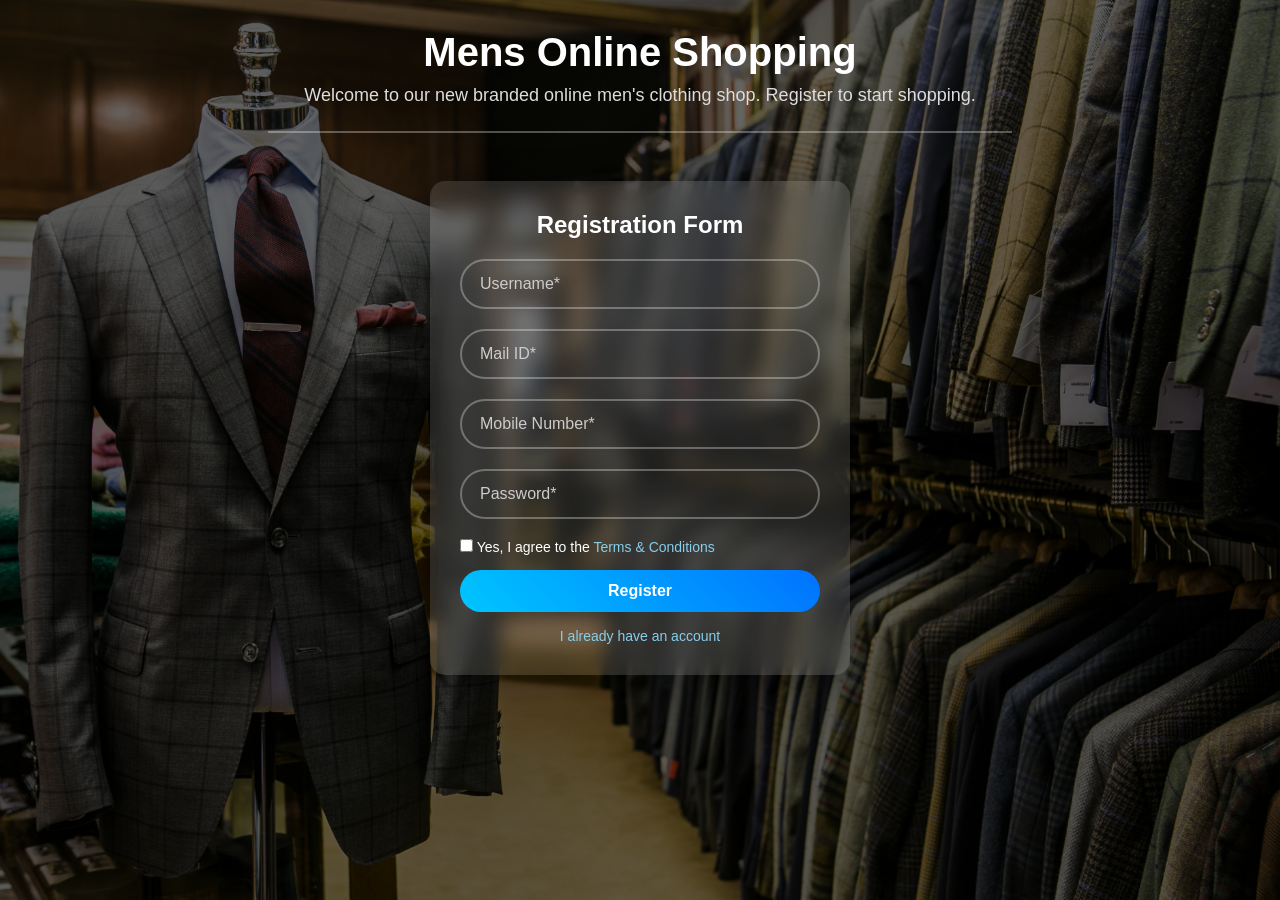
<file: index.html>
<!DOCTYPE html>
<html lang="en">
<head>
    <meta charset="UTF-8">
    <meta name="viewport" content="width=device-width, initial-scale=1.0">
    <title>MOS - Registration Page</title>
    <link rel="stylesheet" href="./registration.css">
</head>
<body>

<div class="overlay">
    <h1>Mens Online Shopping</h1>
    <p>Welcome to our new branded online men's clothing shop. Register to start shopping.</p>
    <hr>

    <div class="register-container">
        <div class="wrapper">
            <h3>Registration Form</h3>

            <form onsubmit="register(event)">
                <div class="input-box">
                    <input type="text" placeholder="Username*" required>
                </div>
                <div class="input-box">
                    <input type="email" placeholder="Mail ID*" required>
                </div>
                <div class="input-box">
                    <input type="tel" placeholder="Mobile Number*" required>
                </div>
                <div class="input-box">
                    <input type="password" placeholder="Password*" required>
                </div>
                <div class="terms">
                    <label>
                        <input type="checkbox" required>
                        Yes, I agree to the <a href="#">Terms & Conditions</a>
                    </label>
                </div>
                <button type="submit" class="btn" onclick="window.location.href='./login page.html'">Register</button>
                <div class="login-link">
                    <a href="./login page.html">I already have an account</a>
                </div>
            </form>
        </div>
    </div>
</div>
<div id="successPopup" class="popup">
    <div class="popup-content">
        <h3>🎉 Registration Successful!</h3>
        <p>Redirecting to Login Page...</p>
    </div>
</div>
<script src="./script.js"></script>
</body>
</html>
</file>
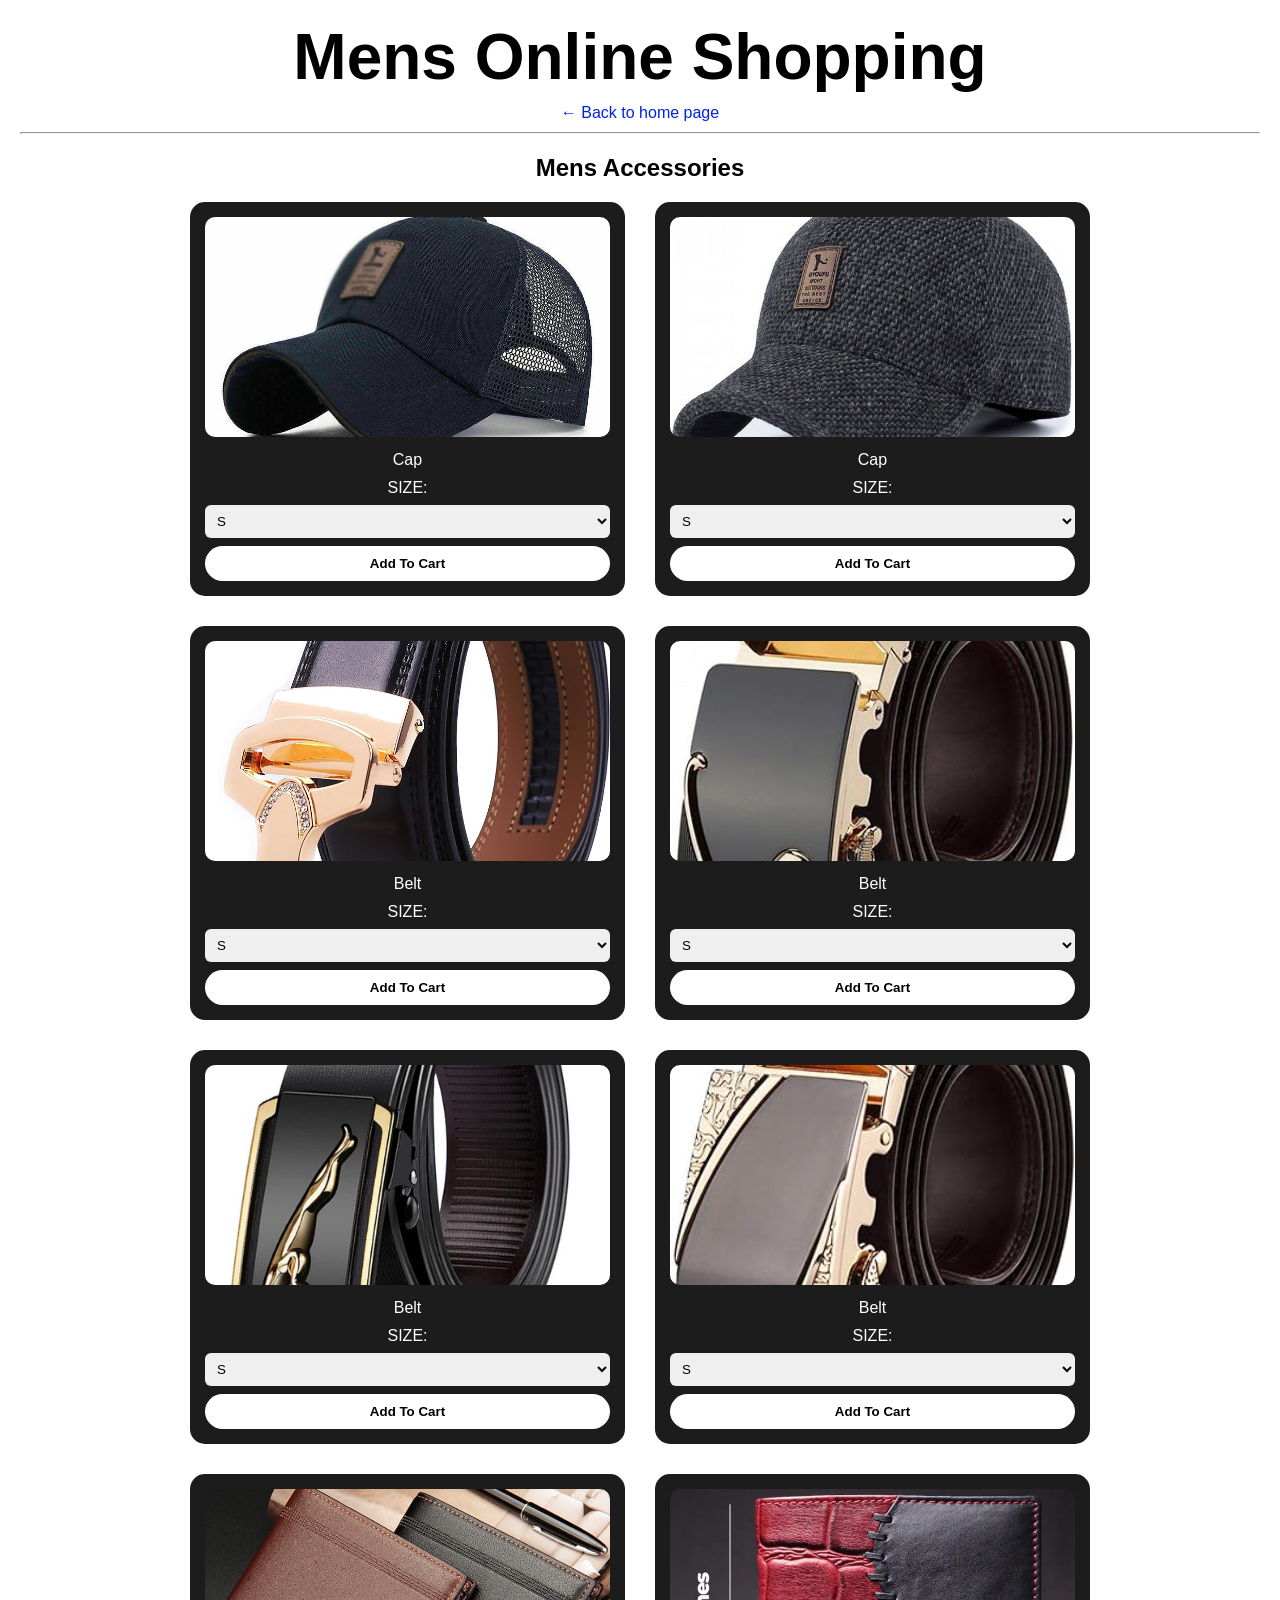
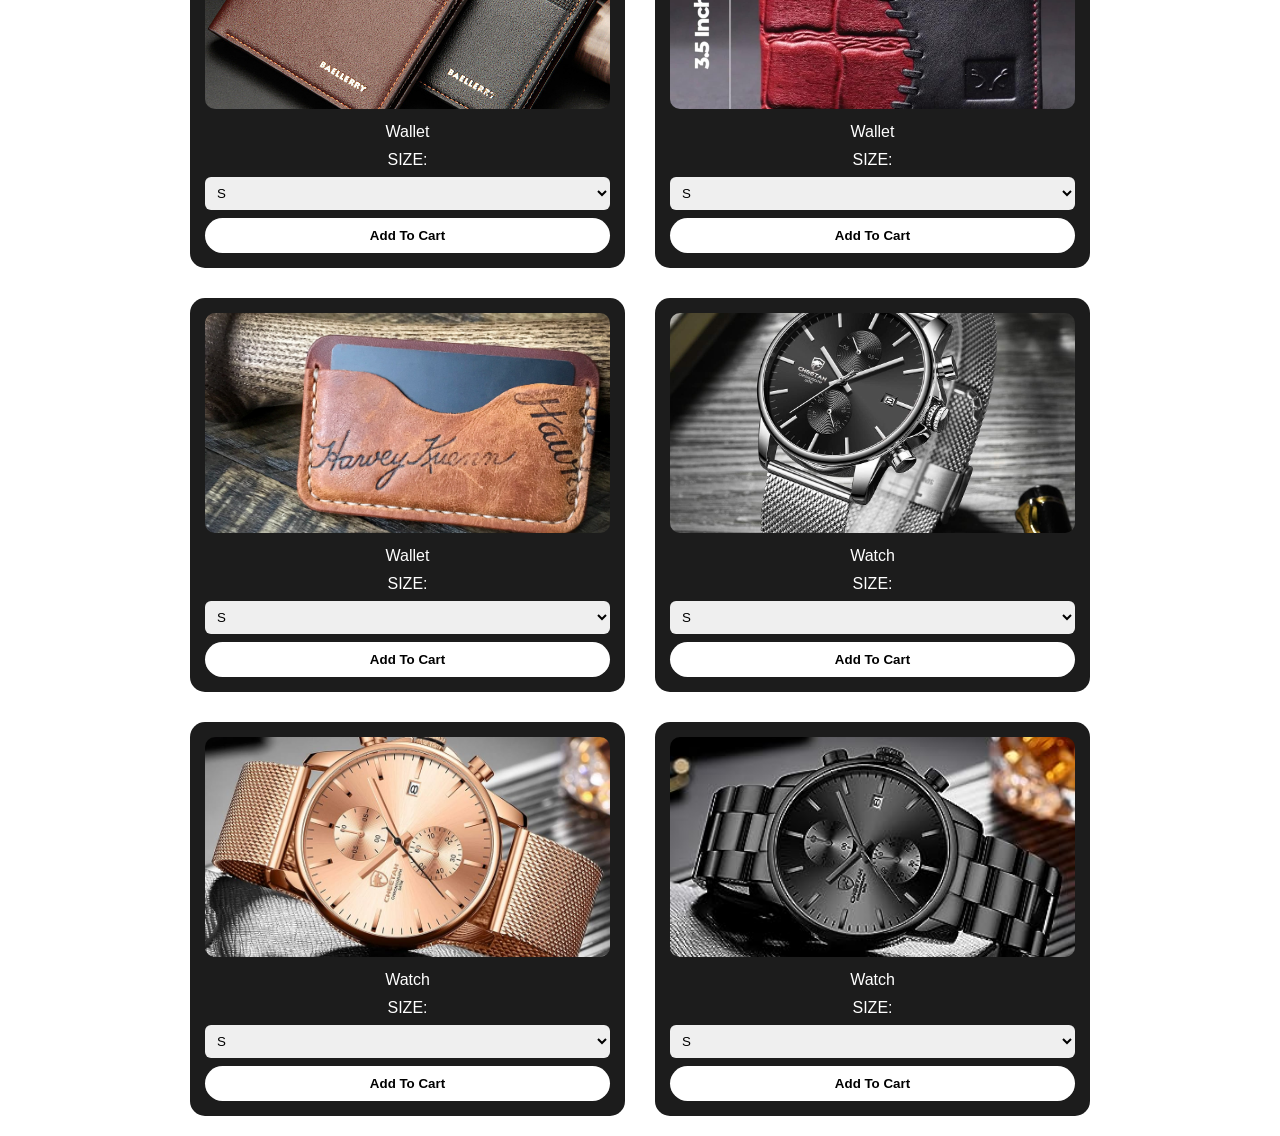
<file: accessories.html>
<!DOCTYPE html>
<html lang="en">
<head>
    <meta charset="UTF-8">
    <meta name="viewport" content="width=device-width, initial-scale=1.0">
    <title>Product Categories</title>
    <link rel="stylesheet" href="./accessories.css">
</head>
<body>
    <h1 class="title">Mens Online Shopping</h1>

<div class="back">
    <a href="./home.html">← Back to home page</a>
</div>

<hr>

<h2 class="subtitle">Mens Accessories</h2>

<div class="products">

    <div class="card">
        <img src="./images/cap1.jpg" alt="Cap 1" onclick="openProductModal('accessories', 1)" style="cursor: pointer;">
        <p>Cap</p>
        <label>SIZE:</label>
        <select>
            <option>S</option>
            <option>M</option>
            <option>L</option>
            <option>XL</option>
        </select>
        <button class="btn">Add To Cart</button>
    </div>

    <div class="card">
        <img src="./images/cap2.jpg" alt="Cap 2" onclick="openProductModal('accessories', 2)" style="cursor: pointer;">
        <p>Cap</p>
        <label>SIZE:</label>
        <select>
            <option>S</option>
            <option>M</option>
            <option>L</option>
            <option>XL</option>
        </select>
        <button class="btn">Add To Cart</button>
    </div>

    <div class="card">
        <img src="./images/belt1.jpg" alt="Belt 1" onclick="openProductModal('accessories', 3)" style="cursor: pointer;">
        <p>Belt</p>
        <label>SIZE:</label>
        <select>
            <option>S</option>
            <option>M</option>
            <option>L</option>
            <option>XL</option>
        </select>
        <button class="btn">Add To Cart</button>
    </div>

    <div class="card">
        <img src="./images/belt2.jpg" alt="Belt 2" onclick="openProductModal('accessories', 4)" style="cursor: pointer;">
        <p>Belt</p>
        <label>SIZE:</label>
        <select>
            <option>S</option>
            <option>M</option>
            <option>L</option>
            <option>XL</option>
        </select>
        <button class="btn">Add To Cart</button>
    </div>

    <div class="card">
        <img src="./images/belt3.jpg" alt="Belt 3" onclick="openProductModal('accessories', 5)" style="cursor: pointer;">
        <p>Belt</p>
        <label>SIZE:</label>
        <select>
            <option>S</option>
            <option>M</option>
            <option>L</option>
            <option>XL</option>
        </select>
        <button class="btn">Add To Cart</button>
    </div>

    <div class="card">
        <img src="./images/belt4.jpg" alt="Belt 4" onclick="openProductModal('accessories', 6)" style="cursor: pointer;">
        <p>Belt</p>
        <label>SIZE:</label>
        <select>
            <option>S</option>
            <option>M</option>
            <option>L</option>
            <option>XL</option>
        </select>
        <button class="btn">Add To Cart</button>
    </div>

    <div class="card">
        <img src="./images/wallet1.jpg" alt="Wallet 1" onclick="openProductModal('accessories', 7)" style="cursor: pointer;">
        <p>Wallet</p>
        <label>SIZE:</label>
        <select>
            <option>S</option>
            <option>M</option>
            <option>L</option>
            <option>XL</option>
        </select>
        <button class="btn">Add To Cart</button>
    </div>

    <div class="card">
        <img src="./images/wallet2.jpg" alt="Wallet 2" onclick="openProductModal('accessories', 8)" style="cursor: pointer;">
        <p>Wallet</p>
        <label>SIZE:</label>
        <select>
            <option>S</option>
            <option>M</option>
            <option>L</option>
            <option>XL</option>
        </select>
        <button class="btn">Add To Cart</button>
    </div>

    <div class="card">
        <img src="./images/wallet3.jpg" alt="Wallet 3" onclick="openProductModal('accessories', 9)" style="cursor: pointer;">
        <p>Wallet</p>
        <label>SIZE:</label>
        <select>
            <option>S</option>
            <option>M</option>
            <option>L</option>
            <option>XL</option>
        </select>
        <button class="btn">Add To Cart</button>
    </div>

    <div class="card">
        <img src="./images/watch1.jpg" alt="Watch 1" onclick="openProductModal('accessories', 10)" style="cursor: pointer;">
        <p>Watch</p>
        <label>SIZE:</label>
        <select>
            <option>S</option>
            <option>M</option>
            <option>L</option>
            <option>XL</option>
        </select>
        <button class="btn">Add To Cart</button>
    </div>

    <div class="card">
        <img src="./images/watch2.jpg" alt="Watch 2" onclick="openProductModal('accessories', 11)" style="cursor: pointer;">
        <p>Watch</p>
        <label>SIZE:</label>
        <select>
            <option>S</option>
            <option>M</option>
            <option>L</option>
            <option>XL</option>
        </select>
        <button class="btn">Add To Cart</button>
    </div>

    <div class="card">
        <img src="./images/watch3.jpg" alt="Watch 3" onclick="openProductModal('accessories', 12)" style="cursor: pointer;">
        <p>Watch</p>
        <label>SIZE:</label>
        <select>
            <option>S</option>
            <option>M</option>
            <option>L</option>
            <option>XL</option>
        </select>
        <button class="btn">Add To Cart</button>
    </div>

</div>
<script src="./script.js"></script>
</body>
</html>
</file>
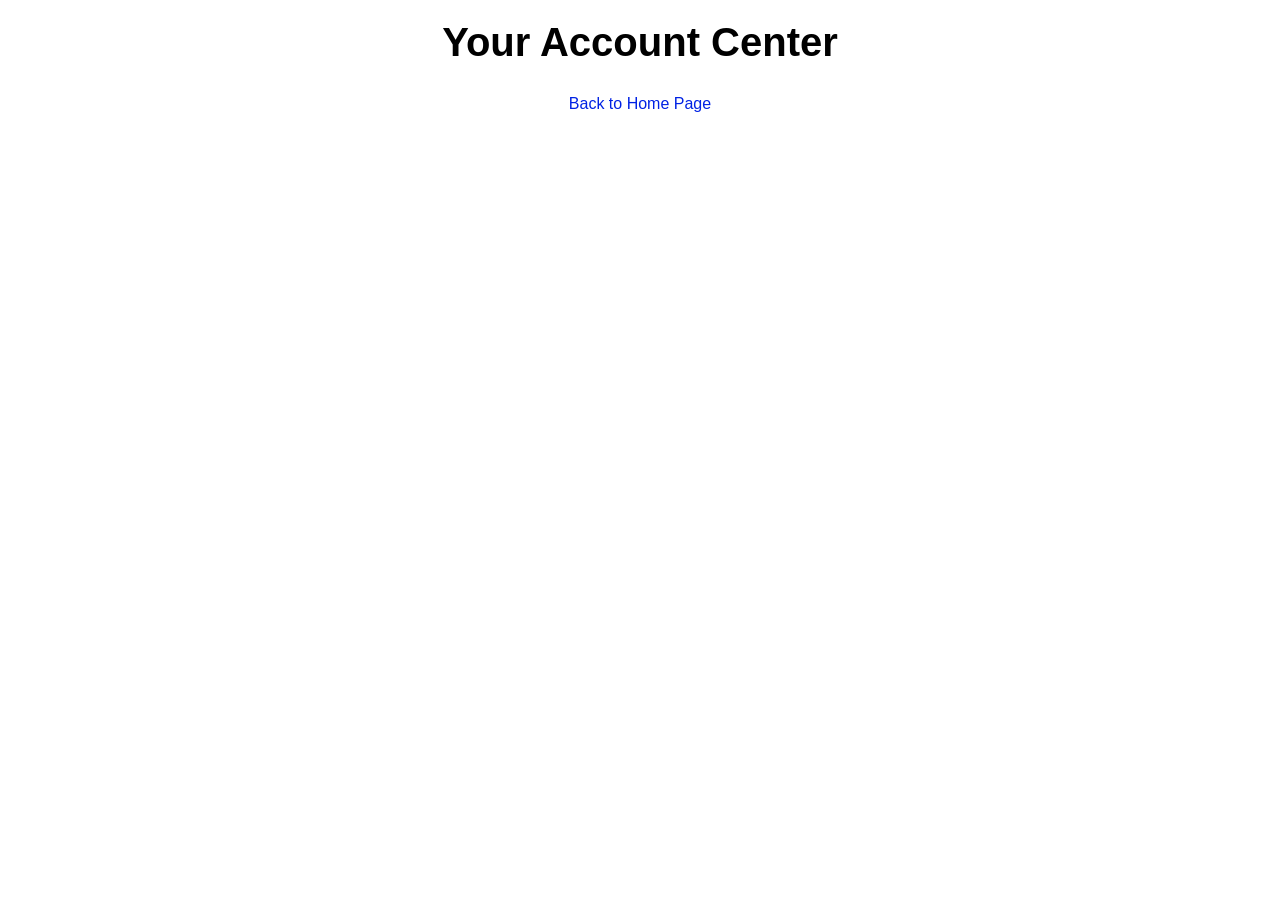
<file: accountpage.html>
<!DOCTYPE html>
<html lang="en">
<head>
    <meta charset="UTF-8">
    <meta name="viewport" content="width=device-width, initial-scale=1.0">
    <title>Mens Online Shopping</title>
<link rel="stylesheet" href="./account.css">
</head>
<body>
    <h1>Your Account Center</h1>

<div id="back">
    <a href="./home.html" onclick="backtohomepage()">Back to Home Page</a><br>
</div>
<script src="./script.js"></script>
</body>
</html>
</file>
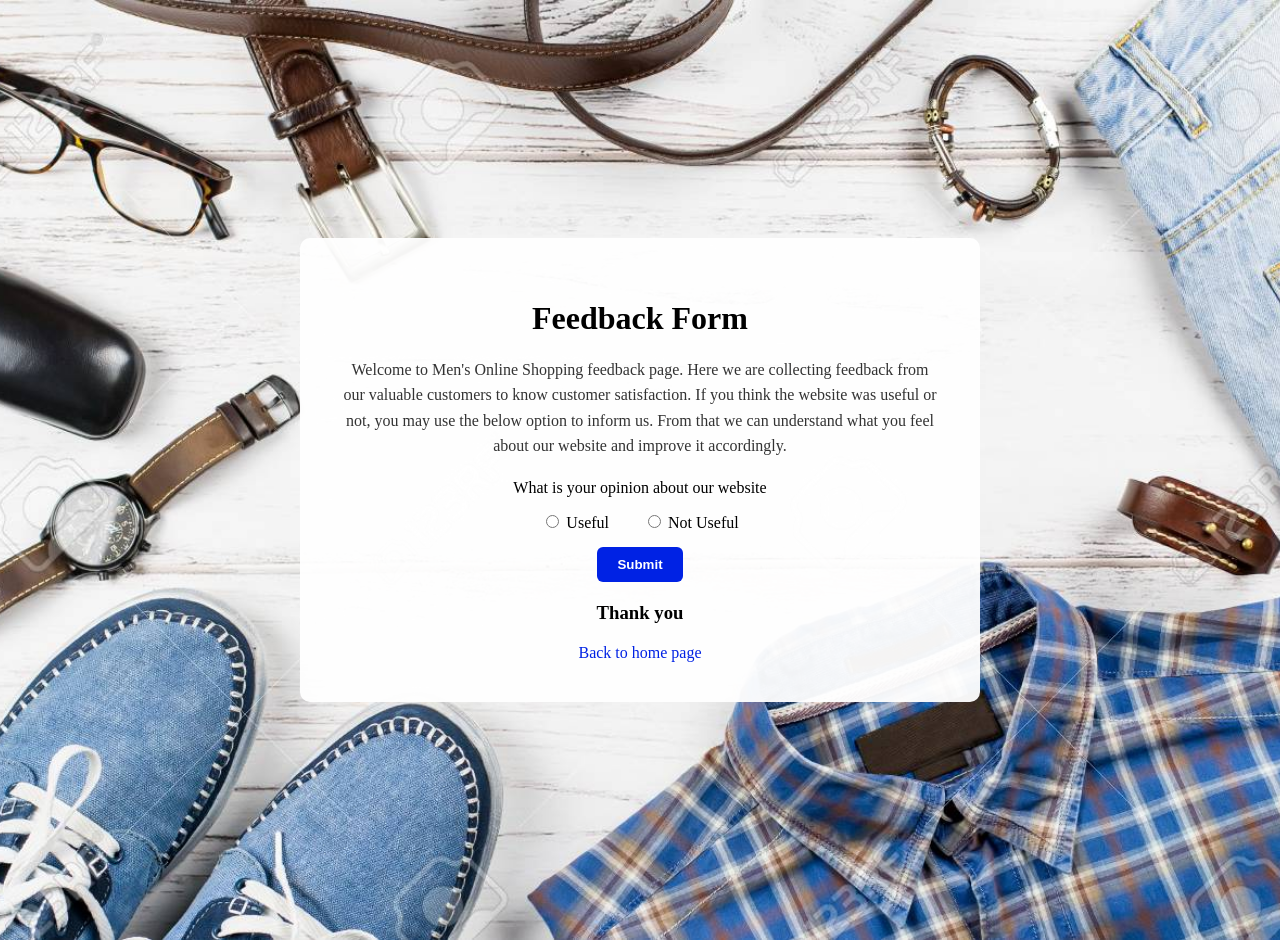
<file: feedback form.html>
<!DOCTYPE html>
<html lang="en">
<head>
<title>Feedback Form</title>
<link rel="stylesheet" href="./feedback.css">
</head>
<body>
<div class="feedback-container">
<h1>Feedback Form</h1>
<p>Welcome to Men's Online Shopping feedback page. Here we are collecting feedback from our valuable customers to know customer satisfaction. If you think the website was useful or not, you may use the below option to inform us. From that we can understand what you feel about our website and improve it accordingly.</p>
<div class="feedback-form">
    <label>What is your opinion about our website</label><br>
    <div class="radio-group">
        <label><input type="radio" name="feedback"> Useful</label>
        <label><input type="radio" name="feedback"> Not Useful</label>
    </div>
    <input type="submit" onclick="submit()">
</div>
<h3>Thank you</h3>
<div id="back">
    <a href="./home.html">Back to home page</a>
</div>
</div>
<script src="./script.js"></script>
</body>
</html>
</file>
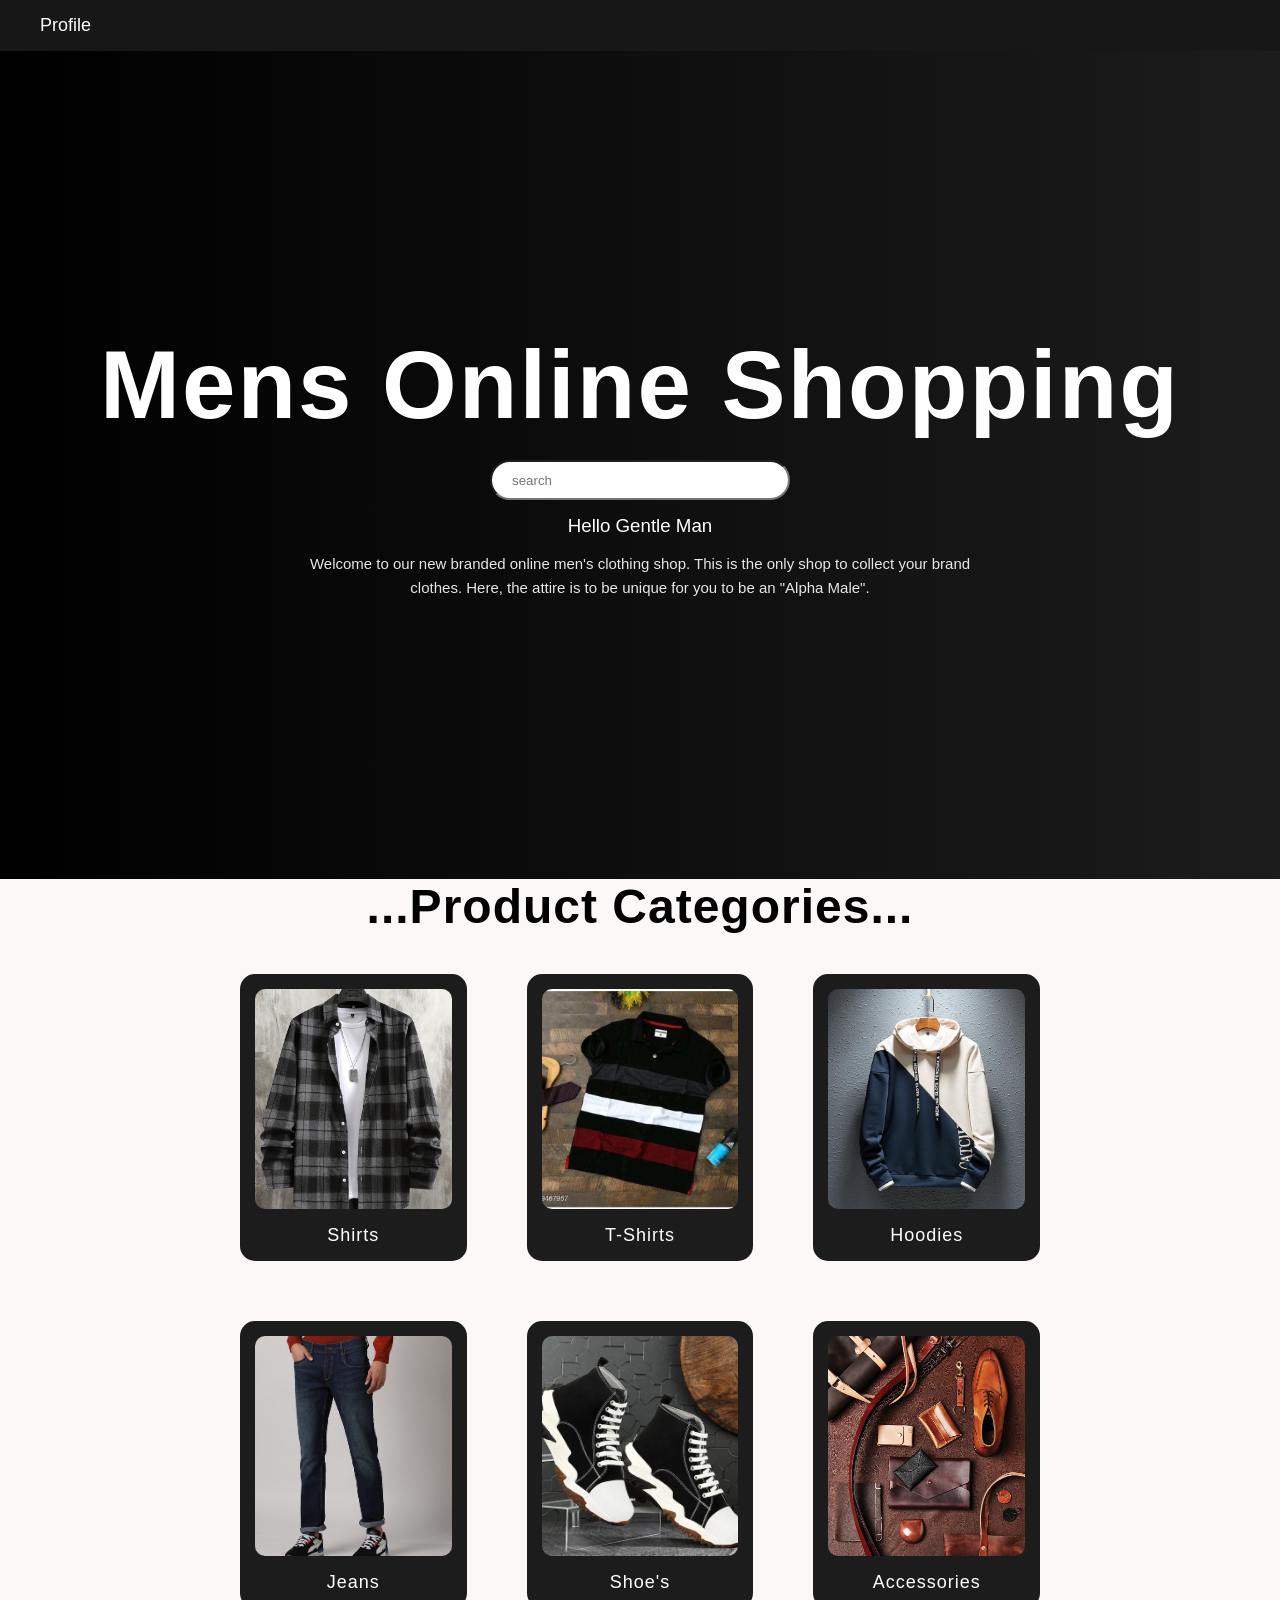
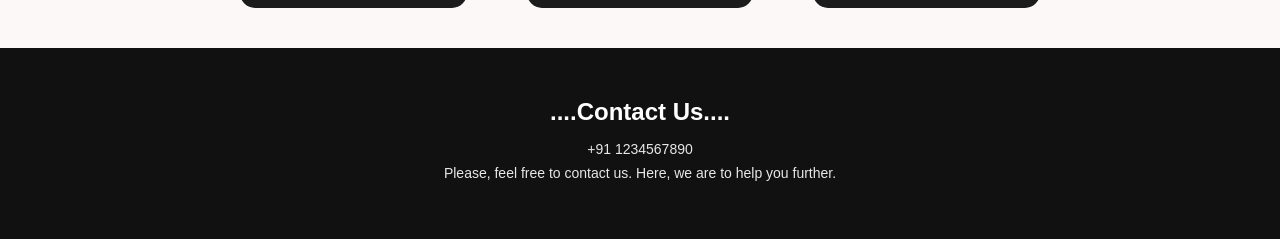
<file: home.html>
<!DOCTYPE html>
<html lang="en">
<head>
    <meta charset="UTF-8">
    <meta name="viewport" content="width=device-width, initial-scale=1.0">
    <link rel="stylesheet" href="./home.css">
    <title>Mens Online Shopping</title>
</head>
<body>
<ul>
<li>
<a>Profile</a>
<ul class="dropdown">
<li><a href="./login page.html" onclick="logout()">Logout</a></li>
<li><a href="./accountpage.html" onclick="youraccount()">Your Account</a></li>
<li><a href="./feedback form.html" onclick="showFeedbackForm()">Provide Feedback</a></li>
</ul>
</li>
</ul>
<div id="hero">
    <h1>Mens Online Shopping</h1>
    <input type="search" class="searchbar" placeholder="search" required>
    <h3> Hello Gentle Man</h3>
    <span class="hero-text">Welcome to our new branded online 
        men's clothing shop. This is the only shop to collect your brand clothes. Here, the attire is to be unique for you to be an "Alpha Male".</span>
</div>
<div id="productcategories">
    <h2>...Product Categories...</h2>
    <div class="productcategories">

        <div class="product">
            <a href="./shirts.html">
            <img src="./images/shirt.jpg" alt="Shirts">
            </a><label>Shirts</label>
        </div>
        <div class="tshirts">
            <a href="./t-shirts.html">
            <img src="./images/tshirt.jpg" alt="T-Shirts">
            </a><label>T-Shirts</label>
        </div>
        <div class="hoodies">
            <a href="./hoodie.html">
            <img src="./images/hoodie.jpg" alt="Hoodies">
            </a><label>Hoodies</label>
        </div>
        <div class="jeans">
            <a href="./jeans.html">
            <img src="./images/jeans.jpg" alt="Jeans">
            </a><label>Jeans</label>
        </div>
        <div class="shoes">
            <a href="./shoes.html">
            <img src="./images/shoes.jpg" alt="Shoes">
            </a><label>Shoe's</label>
        </div>
        <div class="accessories">
            <a href="./accessories.html">
            <img src="./images/accessories.jpg" alt="Accessories">
            </a><label>Accessories</label>
        </div>
    </div>
</div>
<div id="contact">
    <h2>....Contact Us....</h2>
    <p>+91 1234567890</p>
    <p>Please, feel free to contact us. Here, we are to help you further.</p>
</div>
<script src="./script.js"></script>
</body>
</html>
</file>
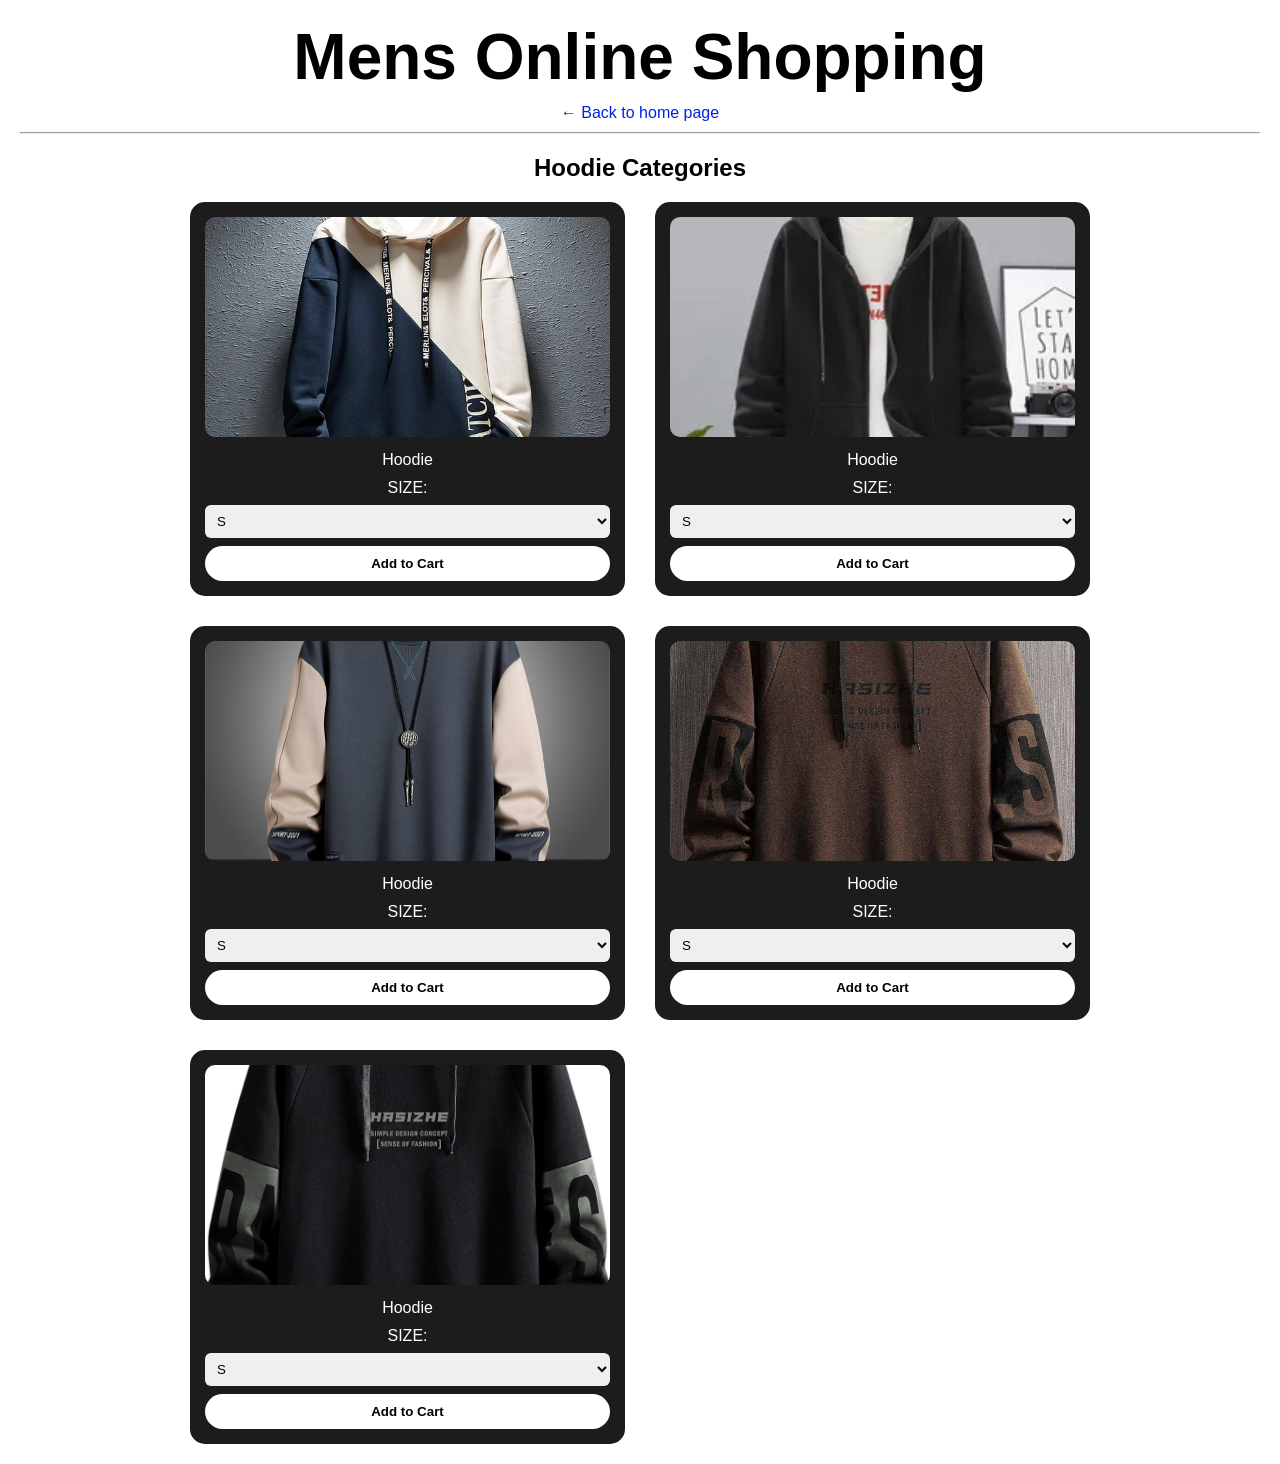
<file: hoodie.html>
<!DOCTYPE html>
<html lang="en">
<head>
    <meta charset="UTF-8">
    <meta name="viewport" content="width=device-width, initial-scale=1.0">
    <title>Product Categories</title>
    <link rel="stylesheet" href="./hoodie.css">
</head>
<body>
<h1 class="title">Mens Online Shopping</h1>

<div class="back">
    <a href="./home.html">← Back to home page</a>
</div>

<hr>

<h2 class="subtitle">Hoodie Categories</h2>

<div class="products">

    <div class="card">
        <img src="./images/hoodie1.jpg" alt="Hoodie 1" onclick="openProductModal('hoodie', 1)" style="cursor: pointer;">
        <p>Hoodie</p>
        <label>SIZE:</label>
        <select>
            <option>S</option>
            <option>M</option>
            <option>L</option>
            <option>XL</option>
        </select>
        <button class="btn" onclick="Cart()">Add to Cart</button>
    </div>

    <div class="card">
        <img src="./images/hoodie2.jpg" alt="Hoodie 2" onclick="openProductModal('hoodie', 2)" style="cursor: pointer;">
        <p>Hoodie</p>
        <label>SIZE:</label>
        <select>
            <option>S</option>
            <option>M</option>
            <option>L</option>
            <option>XL</option>
        </select>
        <button class="btn" onclick="Cart()">Add to Cart</button>
    </div>

    <div class="card">
        <img src="./images/hoodie3.jpg" alt="Hoodie 3" onclick="openProductModal('hoodie', 3)" style="cursor: pointer;">
        <p>Hoodie</p>
        <label>SIZE:</label>
        <select>
            <option>S</option>
            <option>M</option>
            <option>L</option>
            <option>XL</option>
        </select>
        <button class="btn" onclick="Cart()">Add to Cart</button>
    </div>

    <div class="card">
        <img src="./images/hoodie4.webp" alt="Hoodie 4" onclick="openProductModal('hoodie', 4)" style="cursor: pointer;">
        <p>Hoodie</p>
        <label>SIZE:</label>
        <select>
            <option>S</option>
            <option>M</option>
            <option>L</option>
            <option>XL</option>
        </select>
        <button class="btn" onclick="Cart()">Add to Cart</button>
    </div>

    <div class="card">
        <img src="./images/hoodie5.jpg" alt="Hoodie 5" onclick="openProductModal('hoodie', 5)" style="cursor: pointer;">
        <p>Hoodie</p>
        <label>SIZE:</label>
        <select>
            <option>S</option>
            <option>M</option>
            <option>L</option>
            <option>XL</option>
        </select>
        <button class="btn" onclick="Cart()">Add to Cart</button>
    </div>

</div>
<script src="./script.js"></script>
</body>
</html>
</file>
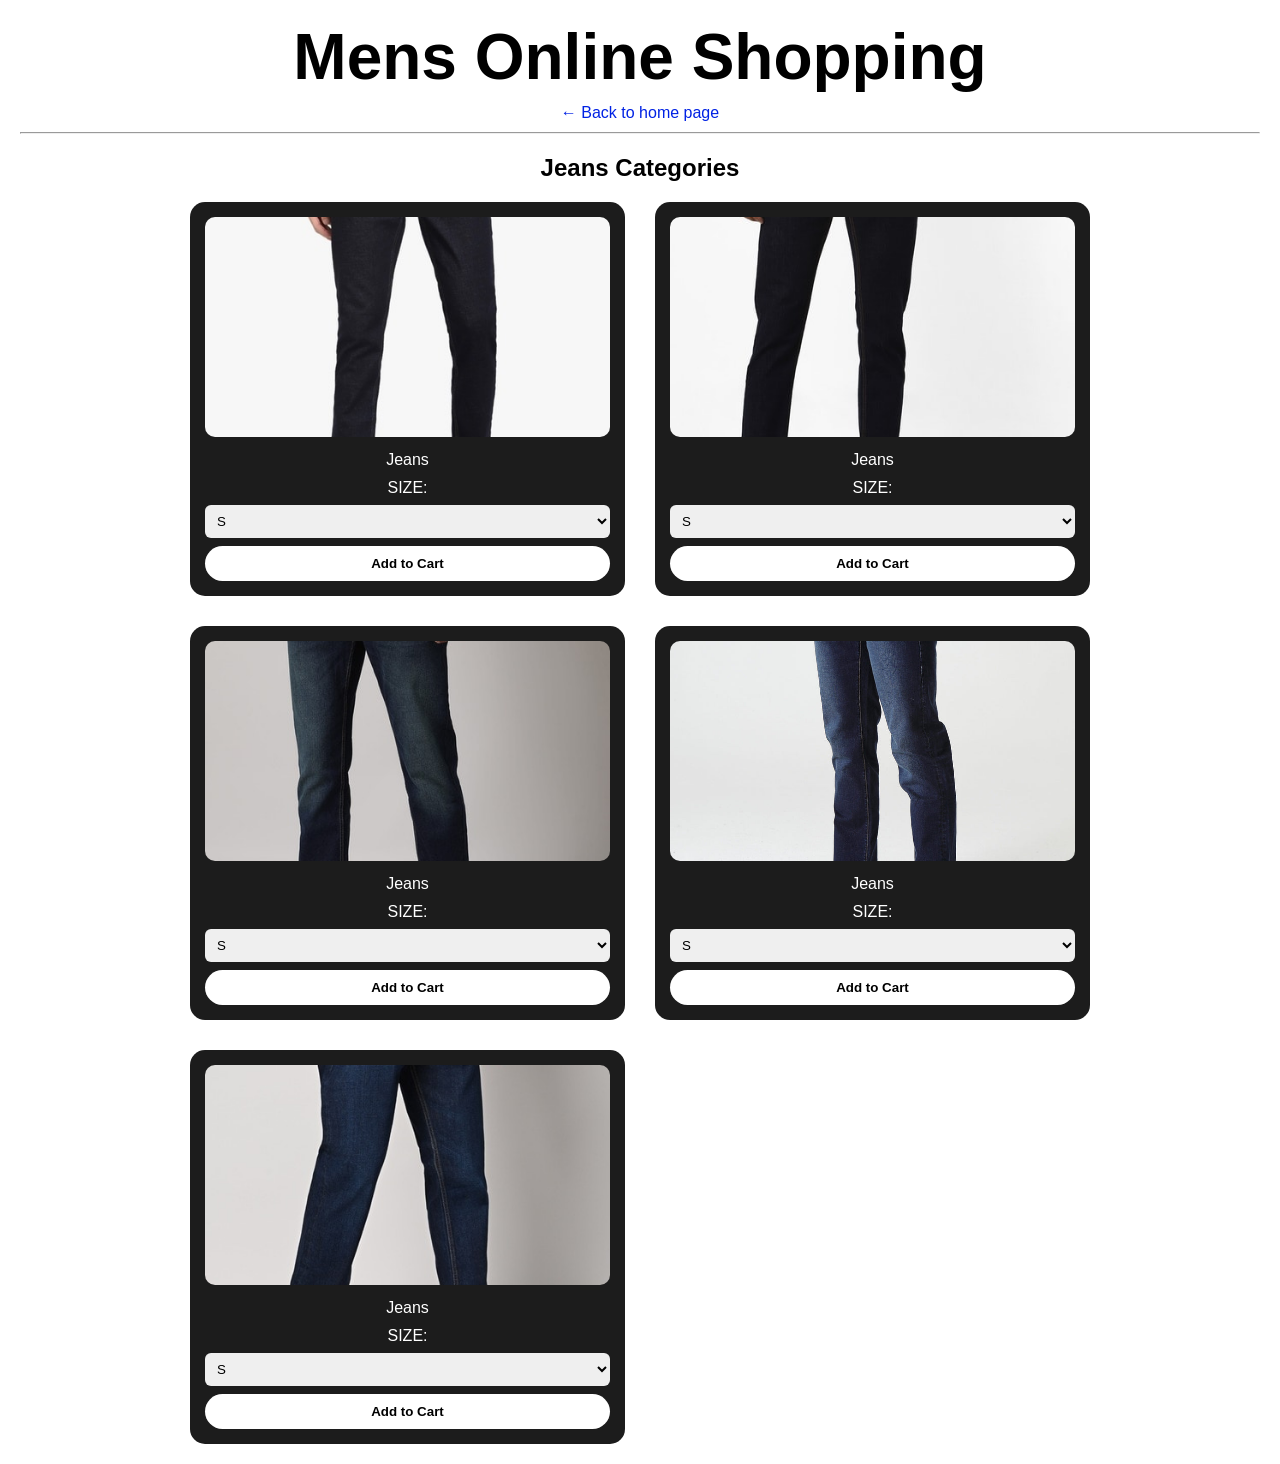
<file: jeans.html>
<!DOCTYPE html>
<html lang="en">
<head>
    <meta charset="UTF-8">
    <meta name="viewport" content="width=device-width, initial-scale=1.0">
    <title>Product Categories</title>
    <link rel="stylesheet" href="./jeans.css">
</head>
<body>
<h1 class="title">Mens Online Shopping</h1>

<div class="back">
    <a href="./home.html">← Back to home page</a>
</div>

<hr>

<h2 class="subtitle">Jeans Categories</h2>

<div class="products">

    <div class="card">
        <img src="./images/jeans1.jpg" alt="Jeans 1" onclick="openProductModal('jeans', 1)" style="cursor: pointer;">
        <p>Jeans</p>
        <label>SIZE:</label>
        <select>
            <option>S</option>
            <option>M</option>
            <option>L</option>
            <option>XL</option>
        </select>
        <button class="btn" onclick="Cart()">Add to Cart</button>
    </div>

    <div class="card">
        <img src="./images/jeans2.jpg" alt="Jeans 2" onclick="openProductModal('jeans', 2)" style="cursor: pointer;">
        <p>Jeans</p>
        <label>SIZE:</label>
        <select>
            <option>S</option>
            <option>M</option>
            <option>L</option>
            <option>XL</option>
        </select>
        <button class="btn" onclick="Cart()">Add to Cart</button>
    </div>

    <div class="card">
        <img src="./images/jeans3.jpg" alt="Jeans 3" onclick="openProductModal('jeans', 3)" style="cursor: pointer;">
        <p>Jeans</p>
        <label>SIZE:</label>
        <select>
            <option>S</option>
            <option>M</option>
            <option>L</option>
            <option>XL</option>
        </select>
        <button class="btn" onclick="Cart()">Add to Cart</button>
    </div>

    <div class="card">
        <img src="./images/jeans4.jpg" alt="Jeans 4" onclick="openProductModal('jeans', 4)" style="cursor: pointer;">
        <p>Jeans</p>
        <label>SIZE:</label>
        <select>
            <option>S</option>
            <option>M</option>
            <option>L</option>
            <option>XL</option>
        </select>
        <button class="btn" onclick="Cart()">Add to Cart</button>
    </div>

    <div class="card">
        <img src="./images/jeans5.jpg" alt="Jeans 5" onclick="openProductModal('jeans', 5)" style="cursor: pointer;">
        <p>Jeans</p>
        <label>SIZE:</label>
        <select>
            <option>S</option>
            <option>M</option>
            <option>L</option>
            <option>XL</option>
        </select>
        <button class="btn" onclick="Cart()">Add to Cart</button>
    </div>

</div>
<script src="./script.js"></script>
</body>
</html>
</file>
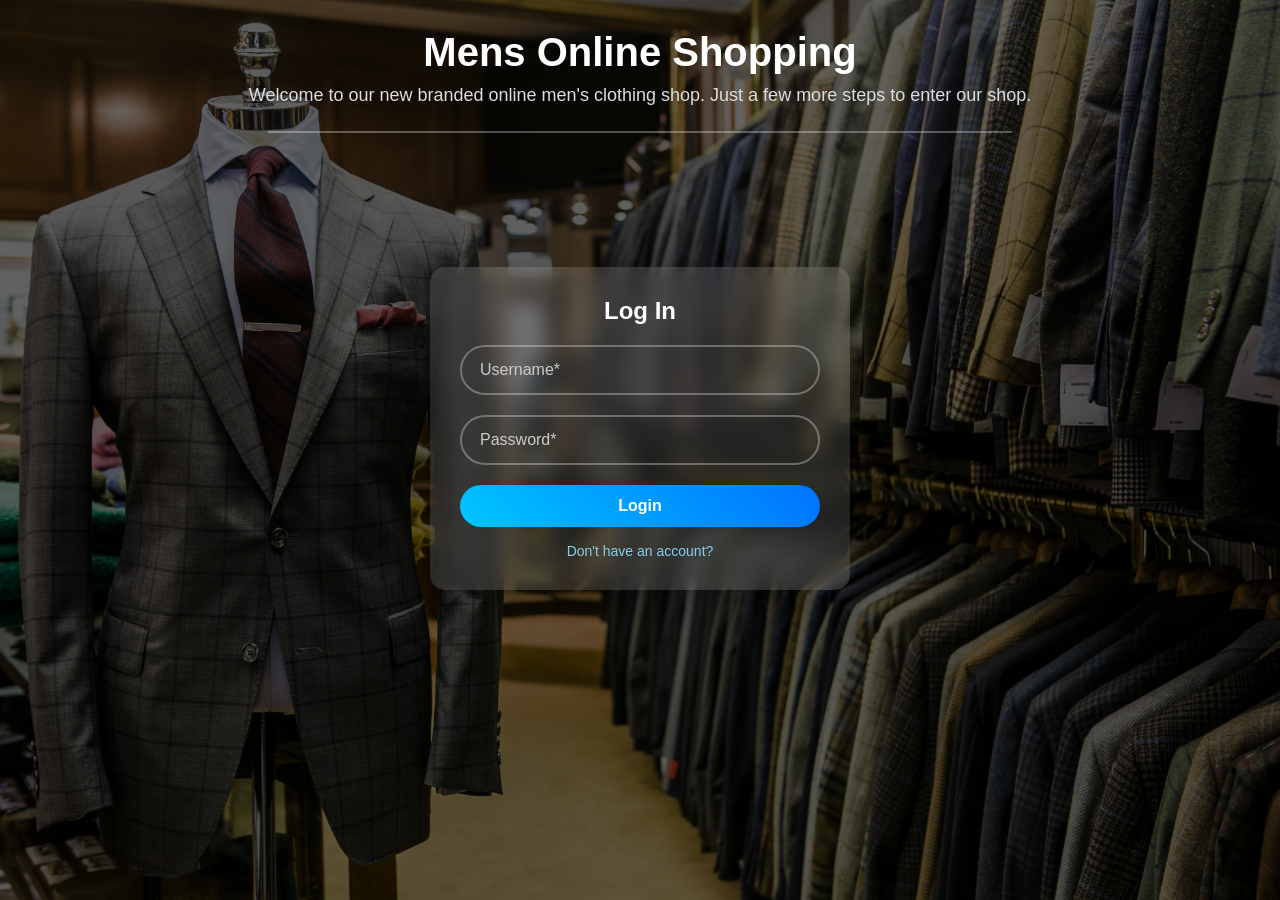
<file: login page.html>
<!DOCTYPE html>
<html lang="en">
<head>
    <meta charset="UTF-8">
    <meta name="viewport" content="width=device-width, initial-scale=1.0">
    <title>MOS - Login Page</title>
    <link rel="stylesheet" href="./login.css">
</head>
<body>

    <div class="overlay">
        <h1 id="main-title">Mens Online Shopping</h1>
        <p>Welcome to our new branded online men's clothing shop. Just a few more steps to enter our shop.</p>
        <hr>

        <div class="login-container">
            <div class="wrapper">
                <h3>Log In</h3>
                <form onsubmit="login(event)">
                    <div class="input-box">
                        <input type="text" placeholder="Username*" required>
                    </div>
                    <div class="input-box">
                        <input type="password" placeholder="Password*" required>
                    </div>
                    <button type="submit" class="btn" onclick="window.location.href='./home.html'">Login</button>

                    <div class="register-link">
                        <a href="./index.html">Don't have an account?</a>
                    </div>
                </form>
            </div>
        </div>
    </div>

<script src="./script.js"></script>
</body>
</html>
</file>
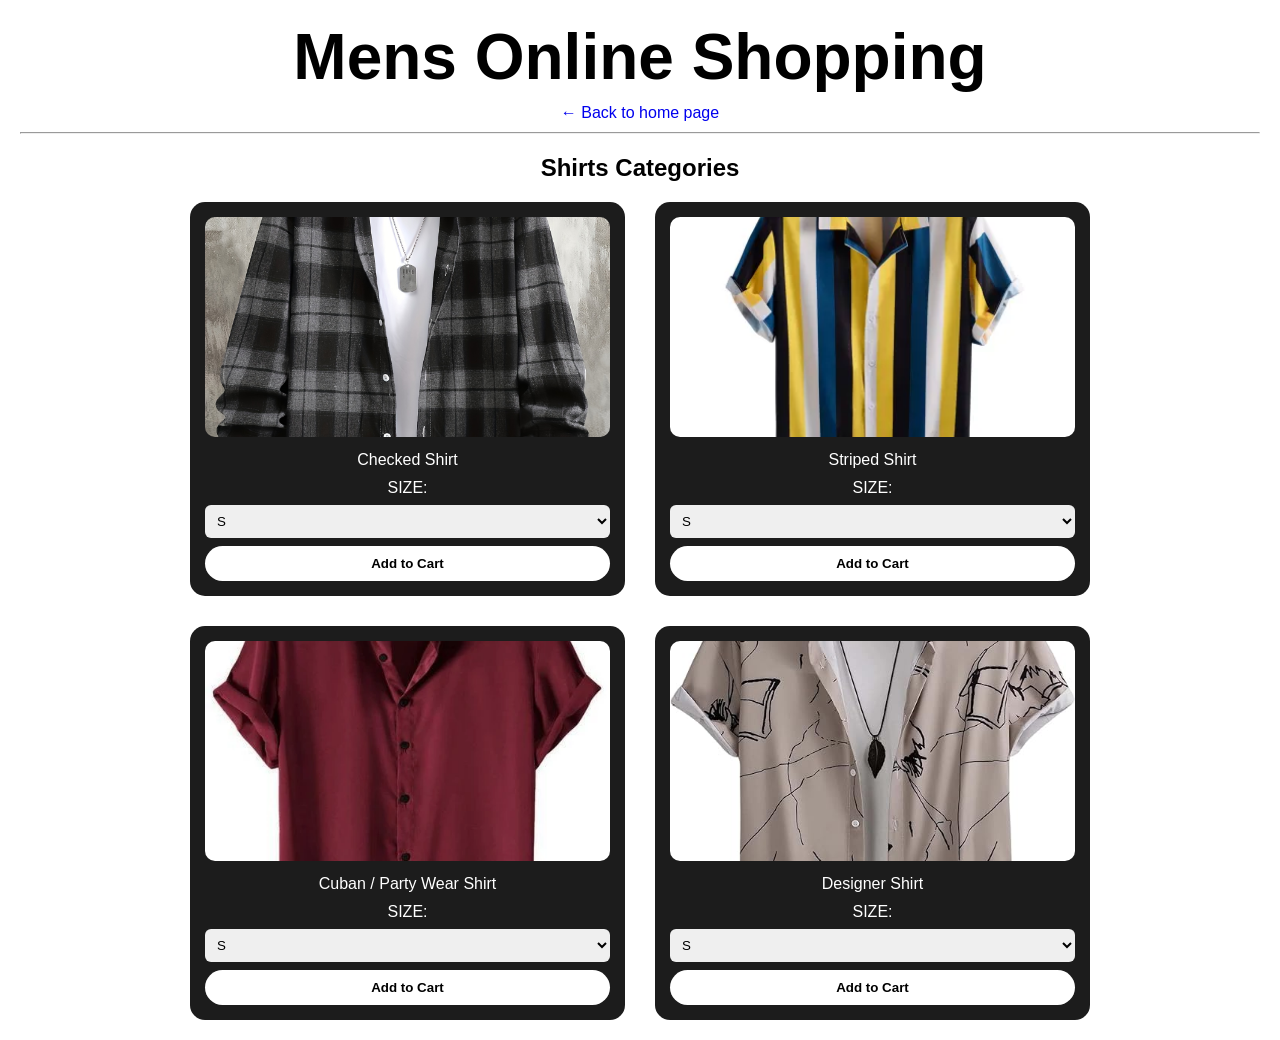
<file: shirts.html>
<!DOCTYPE html>
<html lang="en">
<head>
    <meta charset="UTF-8">
    <meta name="viewport" content="width=device-width, initial-scale=1.0">
    <title>Shirt Categories</title>
    <link rel="stylesheet" href="./shirt.css">
</head>
<body>

<h1 class="title">Mens Online Shopping</h1>

<div class="back">
    <a href="./home.html">← Back to home page</a>
</div>

<hr>

<h2 class="subtitle">Shirts Categories</h2>

<div class="products">

    <div class="card">
        <img src="./images/shirt1.jpg" alt="Checked Shirt" onclick="openProductModal('shirt', 1)" style="cursor: pointer;">
        <p>Checked Shirt</p>
        <label>SIZE:</label>
        <select>
            <option>S</option>
            <option>M</option>
            <option>L</option>
            <option>XL</option>
        </select>
        <button class="btn" onclick="Cart()">Add to Cart</button>
    </div>

    <div class="card">
        <img src="./images/shirt2.webp" alt="Striped Shirt" onclick="openProductModal('shirt', 2)" style="cursor: pointer;">
        <p>Striped Shirt</p>
        <label>SIZE:</label>
        <select>
            <option>S</option>
            <option>M</option>
            <option>L</option>
            <option>XL</option>
        </select>
        <button class="btn" onclick="Cart()">Add to Cart</button>
    </div>

    <div class="card">
        <img src="./images/shirt3.jpg" alt="Party Wear Shirt" onclick="openProductModal('shirt', 3)" style="cursor: pointer;">
        <p>Cuban / Party Wear Shirt</p>
        <label>SIZE:</label>
        <select>
            <option>S</option>
            <option>M</option>
            <option>L</option>
            <option>XL</option>
        </select>
        <button class="btn" onclick="Cart()">Add to Cart</button>
    </div>

    <div class="card">
        <img src="./images/shirt4.jpg" alt="Designer Shirt" onclick="openProductModal('shirt', 4)" style="cursor: pointer;">
        <p>Designer Shirt</p>
        <label>SIZE:</label>
        <select>
            <option>S</option>
            <option>M</option>
            <option>L</option>
            <option>XL</option>
        </select>
        <button class="btn" onclick="Cart()">Add to Cart</button>
    </div>

</div>

<script src="./script.js"></script>

</body>
</html>
</file>
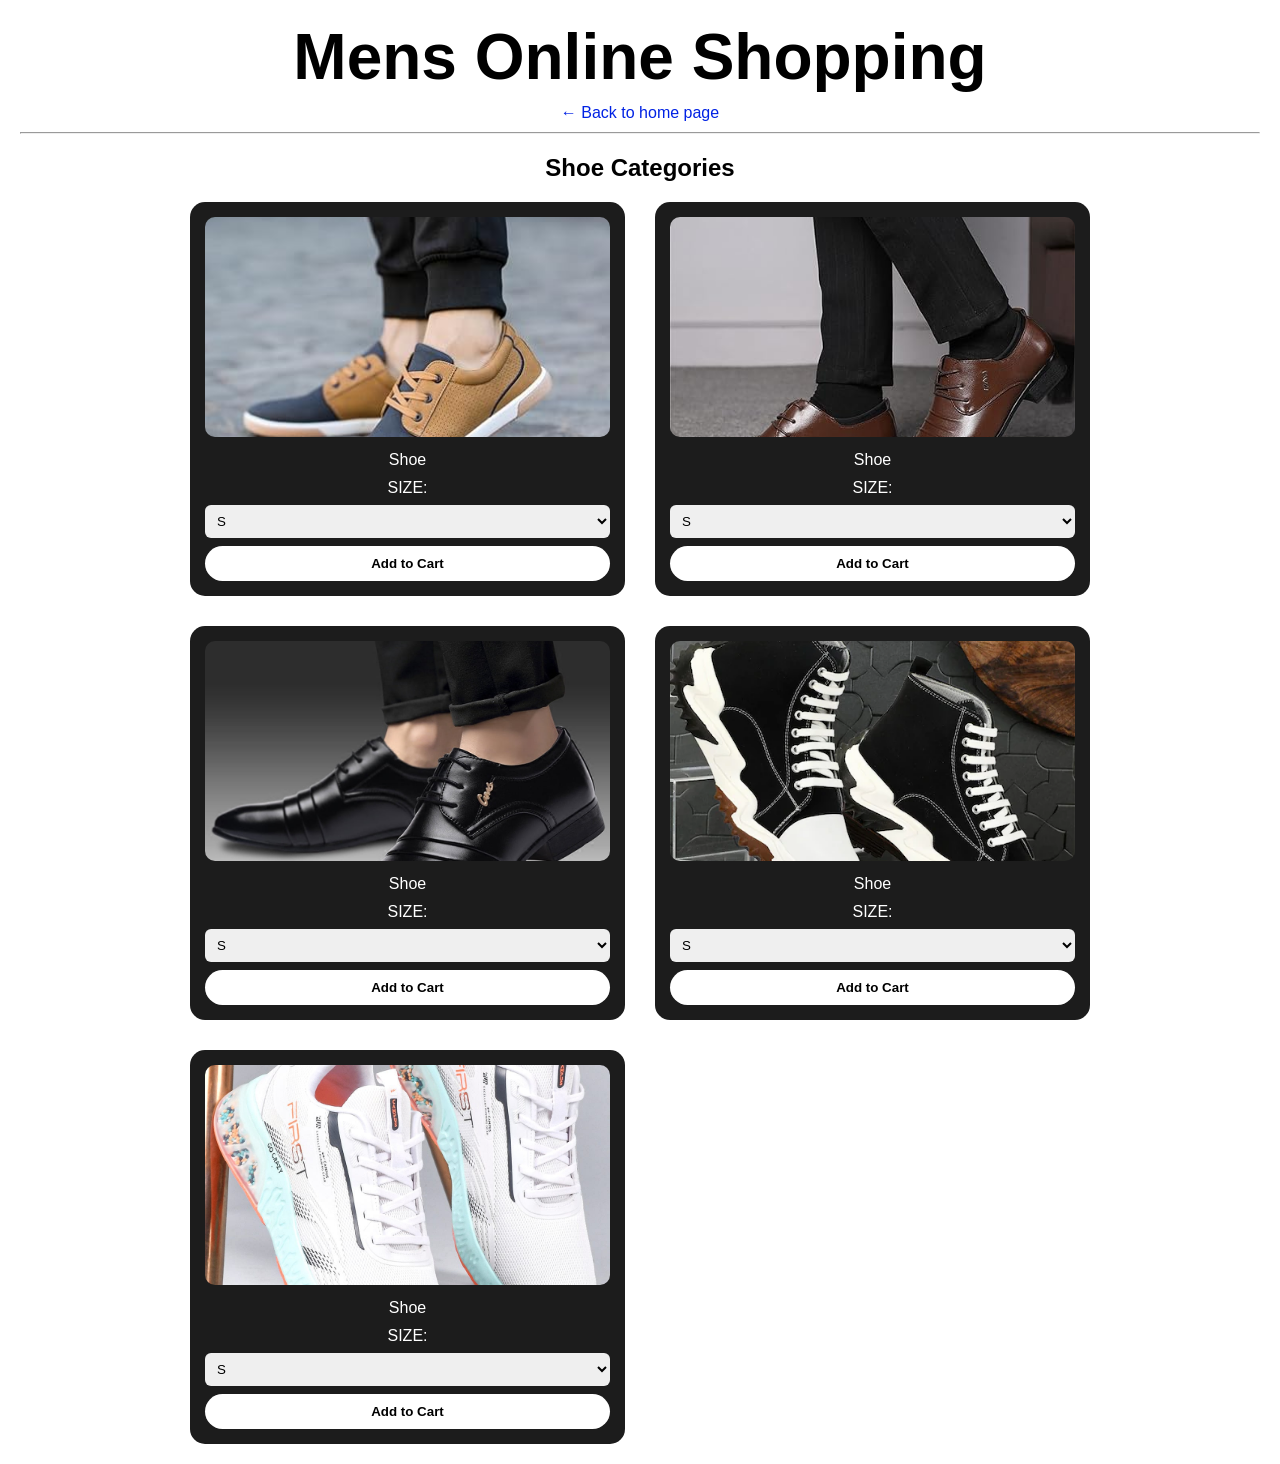
<file: shoes.html>
<!DOCTYPE html>
<html lang="en">
<head>
    <meta charset="UTF-8">
    <meta name="viewport" content="width=device-width, initial-scale=1.0">
    <title>Product Categories</title>
    <link rel="stylesheet" href="./shoes.css">
</head>
<body>
<h1 class="title">Mens Online Shopping</h1>

<div class="back">
    <a href="./home.html">← Back to home page</a>
</div>

<hr>

<h2 class="subtitle">Shoe Categories</h2>

<div class="products">

    <div class="card">
        <img src="./images/shoe1.jpg" alt="Shoe 1" onclick="openProductModal('shoe', 1)" style="cursor: pointer;">
        <p>Shoe</p>
        <label>SIZE:</label>
        <select>
            <option>S</option>
            <option>M</option>
            <option>L</option>
            <option>XL</option>
        </select>
        <button class="btn" onclick="Cart()">Add to Cart</button>
    </div>

    <div class="card">
        <img src="./images/shoe2.jpg" alt="Shoe 2" onclick="openProductModal('shoe', 2)" style="cursor: pointer;">
        <p>Shoe</p>
        <label>SIZE:</label>
        <select>
            <option>S</option>
            <option>M</option>
            <option>L</option>
            <option>XL</option>
        </select>
        <button class="btn" onclick="Cart()">Add to Cart</button>
    </div>

    <div class="card">
        <img src="./images/shoe3.jpg" alt="Shoe 3" onclick="openProductModal('shoe', 3)" style="cursor: pointer;">
        <p>Shoe</p>
        <label>SIZE:</label>
        <select>
            <option>S</option>
            <option>M</option>
            <option>L</option>
            <option>XL</option>
        </select>
        <button class="btn" onclick="Cart()">Add to Cart</button>
    </div>

    <div class="card">
        <img src="./images/shoe4.jpg" alt="Shoe 4" onclick="openProductModal('shoe', 4)" style="cursor: pointer;">
        <p>Shoe</p>
        <label>SIZE:</label>
        <select>
            <option>S</option>
            <option>M</option>
            <option>L</option>
            <option>XL</option>
        </select>
        <button class="btn" onclick="Cart()">Add to Cart</button>
    </div>

    <div class="card">
        <img src="./images/shoe5.jpg" alt="Shoe 5" onclick="openProductModal('shoe', 5)" style="cursor: pointer;">
        <p>Shoe</p>
        <label>SIZE:</label>
        <select>
            <option>S</option>
            <option>M</option>
            <option>L</option>
            <option>XL</option>
        </select>
        <button class="btn" onclick="Cart()">Add to Cart</button>
    </div>

</div>
<script src="./script.js"></script>
</body>
</html>
</file>
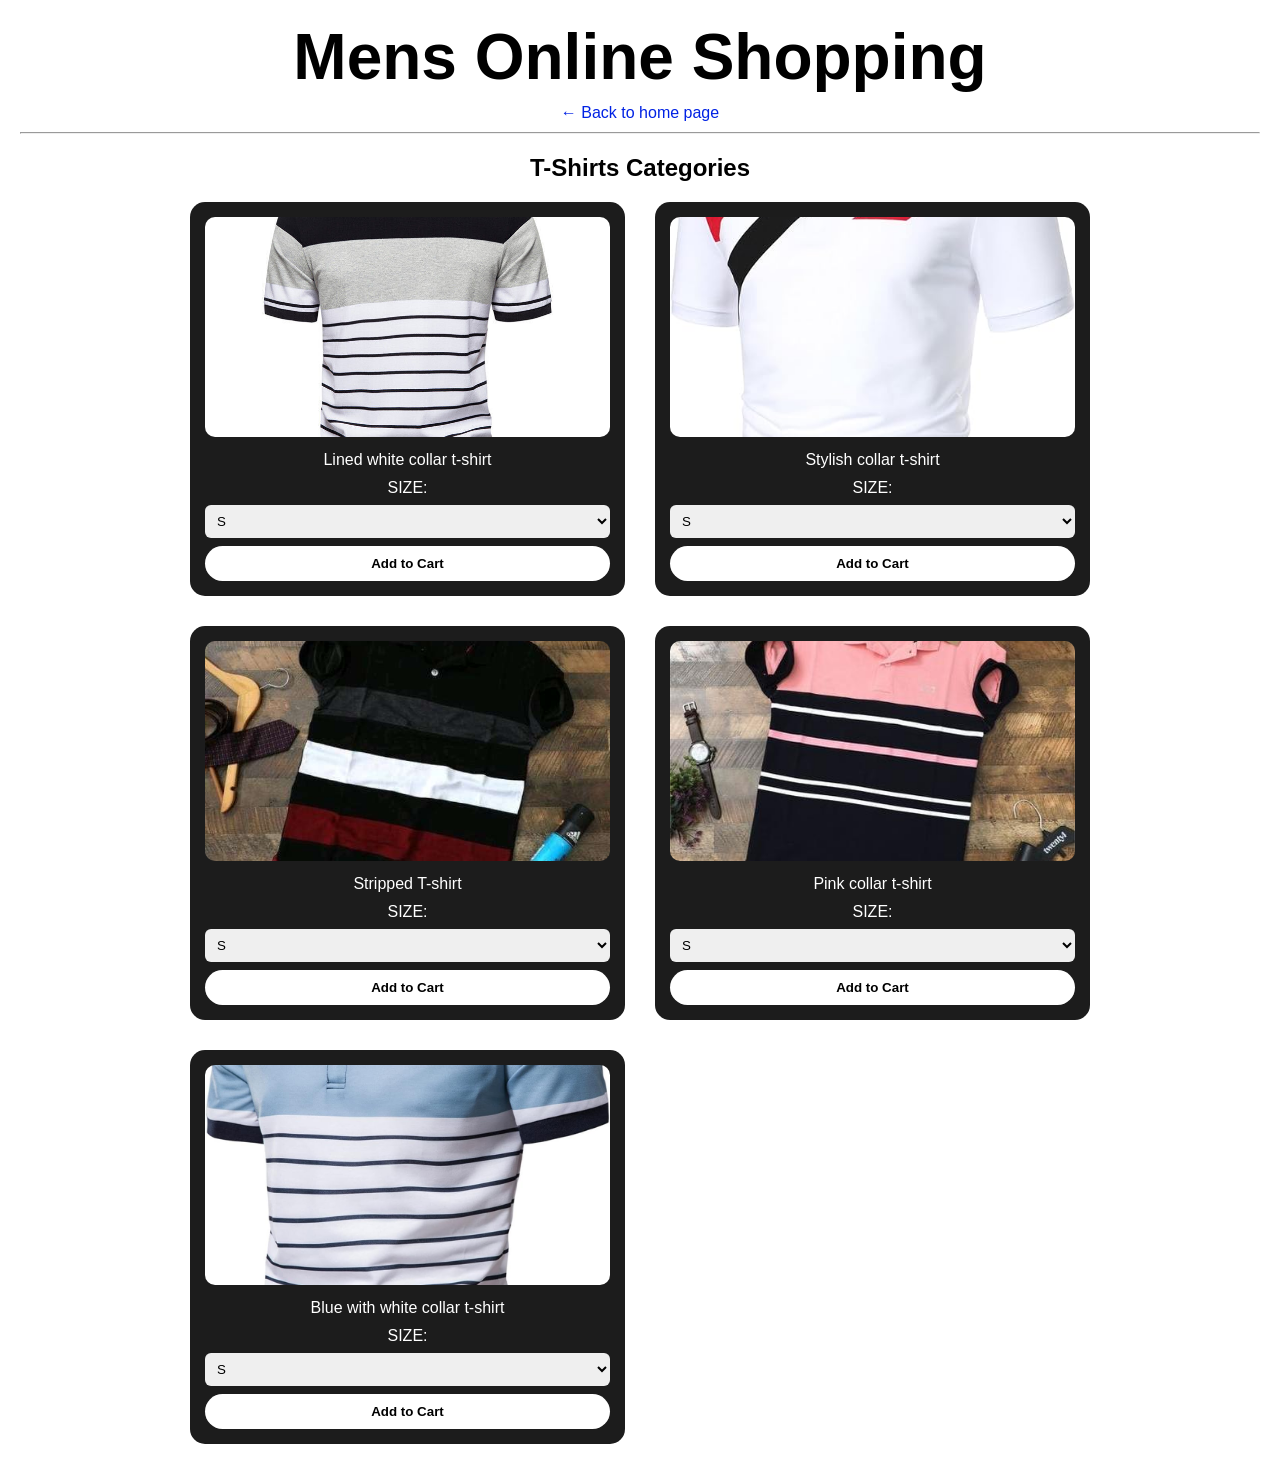
<file: t-shirts.html>
<!DOCTYPE html>
<html lang="en">
<head>
    <meta charset="UTF-8">
    <meta name="viewport" content="width=device-width, initial-scale=1.0">
    <title>Product Categories</title>
    <link rel="stylesheet" href="./tshirts.css">
</head>
<body>
    <h1 class="title">Mens Online Shopping</h1>

<div class="back">
    <a href="./home.html">← Back to home page</a>
</div>

<hr>

<h2 class="subtitle">T-Shirts Categories</h2>

<div class="products">

    <div class="card">
        <img src="./images/tshirt1.jpg" alt="Tshirt 1" onclick="openProductModal('tshirt', 1)" style="cursor: pointer;">
        <p>Lined white collar t-shirt</p>
        <label>SIZE:</label>
        <select>
            <option>S</option>
            <option>M</option>
            <option>L</option>
            <option>XL</option>
        </select>
        <button class="btn" onclick="Cart()">Add to Cart</button>
    </div>

    <div class="card">
        <img src="./images/tshirt2.jpg" alt="Tshirt 2" onclick="openProductModal('tshirt', 2)" style="cursor: pointer;">
        <p>Stylish collar t-shirt</p>
        <label>SIZE:</label>
        <select>
            <option>S</option>
            <option>M</option>
            <option>L</option>
            <option>XL</option>
        </select>
        <button class="btn" onclick="Cart()">Add to Cart</button>
    </div>

    <div class="card">
        <img src="./images/tshirt3.jpg" alt="Tshirt 3" onclick="openProductModal('tshirt', 3)" style="cursor: pointer;">
        <p>Stripped T-shirt</p>
        <label>SIZE:</label>
        <select>
            <option>S</option>
            <option>M</option>
            <option>L</option>
            <option>XL</option>
        </select>
        <button class="btn" onclick="Cart()">Add to Cart</button>
    </div>

    <div class="card">
        <img src="./images/tshirt4.jpg" alt="Tshirt 4" onclick="openProductModal('tshirt', 4)" style="cursor: pointer;">
        <p>Pink collar t-shirt</p>
        <label>SIZE:</label>
        <select>
            <option>S</option>
            <option>M</option>
            <option>L</option>
            <option>XL</option>
        </select>
        <button class="btn" onclick="Cart()">Add to Cart</button>
    </div>

    <div class="card">
        <img src="./images/tshirt5.jpg" alt="Tshirt 5" onclick="openProductModal('tshirt', 5)" style="cursor: pointer;">
        <p>Blue with white collar t-shirt</p>
        <label>SIZE:</label>
        <select>
            <option>S</option>
            <option>M</option>
            <option>L</option>
            <option>XL</option>
        </select>
        <button class="btn" onclick="Cart()">Add to Cart</button>
    </div>

</div>
<script src="./script.js"></script>
</body>
</html>
</file>
<file: registration.css>
/* Reset */
* {
    margin: 0;
    padding: 0;
    box-sizing: border-box;
}

/* Background */
body {
    background: url('./mens.jpg') no-repeat center center fixed;
    background-size: cover;
    font-family: 'Segoe UI', Tahoma, Geneva, Verdana, sans-serif;
}

/* Overlay */
.overlay {
    background: rgba(0, 0, 0, 0.6);
    min-height: 100vh;
    padding: 30px 20px;
}

/* Heading */
h1 {
    color: #fff;
    text-align: center;
    font-size: clamp(24px, 4vw, 40px);
}

p {
    color: #ddd;
    text-align: center;
    margin-top: 10px;
    font-size: clamp(14px, 2vw, 18px);
}

hr {
    margin: 25px auto;
    width: 60%;
    border: 1px solid rgba(255,255,255,0.3);
}

/* Center container */
.register-container {
    display: flex;
    justify-content: center;
    align-items: center;
    min-height: 60vh;
}

/* Card */
.wrapper {
    width: 100%;
    max-width: 420px;
    padding: 30px;
    background: rgba(255, 255, 255, 0.12);
    backdrop-filter: blur(10px);
    border-radius: 15px;
    box-shadow: 0 10px 40px rgba(0, 0, 0, 0.4);
}

/* Title */
.wrapper h3 {
    font-size: 24px;
    color: #fff;
    text-align: center;
    margin-bottom: 20px;
}

/* Inputs */
.input-box {
    margin-bottom: 20px;
}

.input-box input {
    width: 100%;
    padding: 14px 18px;
    border-radius: 40px;
    border: 2px solid rgba(255, 255, 255, 0.3);
    background: transparent;
    color: #fff;
    font-size: 16px;
    transition: 0.3s ease;
}

.input-box input::placeholder {
    color: #ccc;
}

.input-box input:focus {
    border-color: #00c6ff;
    outline: none;
}

/* Terms */
.terms {
    color: #fff;
    font-size: 14px;
    margin-bottom: 15px;
}

.terms a {
    color: #87ceeb;
    text-decoration: none;
}

.terms a:hover {
    text-decoration: underline;
}

/* Button */
.btn {
    width: 100%;
    padding: 12px;
    background: linear-gradient(45deg, #00c6ff, #0072ff);
    color: #fff;
    border: none;
    border-radius: 25px;
    cursor: pointer;
    font-weight: 600;
    font-size: 16px;
    transition: 0.3s ease;
}

.btn:hover {
    transform: scale(1.05);
    box-shadow: 0 0 15px rgba(0, 198, 255, 0.6);
}

/* Login link */
.login-link {
    text-align: center;
    margin-top: 15px;
}

.login-link a {
    color: #87ceeb;
    text-decoration: none;
    font-size: 14px;
}

.login-link a:hover {
    text-decoration: underline;
}
/* Popup Background */
.popup {
    position: fixed;
    top: 0;
    left: 0;
    width: 100%;
    height: 100%;
    background: rgba(0, 0, 0, 0.7);
    display: none;
    justify-content: center;
    align-items: center;
    z-index: 1000;
}

/* Popup Box */
.popup-content {
    background: #fff;
    padding: 30px 40px;
    border-radius: 12px;
    text-align: center;
    animation: popupAnimation 0.4s ease;
}

.popup-content h3 {
    margin-bottom: 10px;
    color: #28a745;
}
.popup-content p {
    color: black;
}

@keyframes popupAnimation {
    from {
        transform: scale(0.7);
        opacity: 0;
    }
    to {
        transform: scale(1);
        opacity: 1;
    }
}
/* Mobile */
@media (max-width: 480px) {

    .wrapper {
        padding: 20px;
    }

    hr {
        width: 90%;
    }

    p {
        padding: 0 10px;
    }
}
</file>
<file: accessories.css>
* {
    margin: 0;
    padding: 0;
    box-sizing: border-box;
    font-family: Arial, sans-serif;
}

body {
    background: #ffffff;
    color: #fff;
    padding: 20px;
}

.title {
    text-align: center;
    margin-bottom: 10px;
    color: #000;
    font-size: 4pc;
}

.subtitle {
    text-align: center;
    margin: 20px;
    color: black;
}

.back {
    text-align: center;
    margin-bottom: 10px;
}

.back a {
    color: #0022e4;
    text-decoration: none;
}

.back a:hover {
    color: #0022e4;
}

.products {
    display: grid;
    grid-template-columns: repeat(2, 1fr);
    gap: 30px;
    max-width: 900px;
    margin: auto;
}

.card {
    background: #1c1c1c;
    padding: 15px;
    border-radius: 15px;
    text-align: center;
    transition: transform 0.3s, box-shadow 0.3s;
}

.card:hover {
    transform: translateY(-8px);
    box-shadow: 0 10px 30px rgba(255, 255, 255, 0.08);
}

.card img {
    width: 100%;
    height: 220px;
    object-fit: cover;
    border-radius: 10px;
}

.card p {
    margin: 10px 0;
    font-size: 16px;
    color: #fff;
}

.card label {
    color: #fff;
}

select {
    width: 100%;
    padding: 8px;
    margin: 8px 0;
    border-radius: 6px;
    border: none;
    outline: none;
}

.btn {
    width: 100%;
    padding: 10px;
    background: #ffffff;
    color: #000;
    border: none;
    border-radius: 20px;
    cursor: pointer;
    font-weight: bold;
}

.btn:hover {
    background: #ddd;
}

@media (max-width: 600px) {
    .products {
        grid-template-columns: 1fr;
    }
}
</file>
<file: account.css>
* {
    margin: 0;
    padding: 0;
    box-sizing: border-box;
    font-family: Arial, sans-serif;
}

body {
    background: #ffffff;
    color: #333;
    padding: 20px;
}

h1 {
    text-align: center;
    color: #000;
    margin-bottom: 30px;
    font-size: 2.5em;
}

p {
    text-align: center;
    color: #333;
}

#back {
    text-align: center;
    margin-top: 20px;
}

#back a {
    color: #0022e4;
    text-decoration: none;
    font-size: 16px;
}

#back a:hover {
    text-decoration: underline;
    color: #0018b8;
}
</file>
<file: feedback.css>
body { 
    background: url('./bgmens.jpg') no-repeat center/cover;
    display: flex;
    justify-content: center;
    align-items: center;
    min-height: 100vh;
    margin: 0;
    padding: 20px;
}

.feedback-container {
    max-width: 600px;
    text-align: center;
    background: rgba(255, 255, 255, 0.95);
    padding: 40px;
    border-radius: 10px;
}

h1 {
    color: #000;
    margin-bottom: 20px;
}

p {
    color: #333;
    line-height: 1.6;
    margin-bottom: 20px;
}

.feedback-form {
    margin: 20px 0;
}

.radio-group {
    margin: 15px 0;
}

.radio-group label {
    display: inline-block;
    margin: 0 15px;
    color: #000;
}

input[type=submit] {
    padding: 10px 20px;
    background: #0022e4;
    color: white;
    border: none;
    border-radius: 6px;
    cursor: pointer;
    font-weight: bold;
}

input[type=submit]:hover {
    background: #0018b8;
}

h3 {
    color: #000;
    margin-top: 20px;
}

#back {
    margin-top: 20px;
}

a {
    color: #0022e4;
    text-decoration: none;
}

a:hover {
    text-decoration: underline;
}
</file>
<file: home.css>
* {
    margin: 0;
    padding: 0;
    box-sizing: border-box;
    font-family: "Segoe UI", sans-serif;
}
body {
    background-color: #fcf8f8;
    color: #ffffff;
}
/* ================= NAVBAR / PROFILE DROPDOWN ================= */
ul {
    list-style: none;
    background: rgba(0, 0, 0, 0.904);
    padding: 15px 40px;
}
ul > li {
    position: relative;
    display: inline-block;
}
ul > li > a {
    color: #ffffff;
    text-decoration: none;
    font-size: 18px;
    cursor: pointer;
}
/* Dropdown */
.dropdown {
    display: none;
    position: absolute;
    background: #222;
    top: 35px;
    left: 0;
    min-width: 180px;
    border-radius: 6px;
    overflow: hidden;
}
.dropdown li a {
    display: block;
    padding: 12px 15px;
    color: #ddd;
    text-decoration: none;
    font-size: 15px;
}
.dropdown li a:hover {
    background: #333;
    color: #fff;
}
ul li:hover .dropdown {
    display: block;
}
/* ================= HERO SECTION ================= */
#hero {
    height: 92vh;
    background: linear-gradient(to right, #000000, #1c1c1c);
    display: flex;
    flex-direction: column;
    align-items: center;
    justify-content: center;
    text-align: center;
    padding: 20px;
}
#hero h1 {
    font-size: 6pc;
    letter-spacing: 2px;
    margin-bottom: 20px;
}
#hero h3 {
    margin: 15px 0;
    font-weight: 400;
}
#hero span {
    max-width: 700px;
    line-height: 1.6;
    font-size: 15px;
    opacity: 0.9;
    color: #fff;
}

/* Search Bar */
.searchbar {
    width: 300px;
    height: 40px;
    border-radius: 30px;
    transition-duration: 2s;
}
.searchbar::placeholder {
    padding-left: 20px;
}
.searchbar input {
    width: 280px;
    padding: 10px 15px;
    border-radius: 25px;
    border: none;
    outline: none;
    font-size: 14px;
}
.searchbar:hover {
    width: 500px;
}

/* ================= PRODUCT CATEGORIES ================= */
#productcategories {
    text-align: center;
}
#productcategories> h2 {
    margin-bottom: 40px;
    font-size: 3pc;
    letter-spacing: 1px;
    color: #000000;
}
.productcategories {
    display: grid;
    grid-template-columns: repeat(3, 1fr);
    gap: 60px;
    width: 800px;
    margin: auto;
    margin-bottom: 40px;
}
/* Individual Card */
.productcategories div {
    background: #1c1c1c;
    padding: 15px;
    border-radius: 15px;
    transition: transform 0.3s ease, box-shadow 0.3s ease;
    cursor: pointer;
}
.productcategories div:hover {
    transform: translateY(-8px);
    box-shadow: 0 10px 30px rgba(255, 255, 255, 0.08);
}

.productcategories img {
    width: 100%;
    height: 220px;
    object-fit: cover;
    border-radius: 10px;
}

.productcategories label {
    display: block;
    margin-top: 12px;
    font-size: 18px;
    letter-spacing: 1px;
}

/* ================= CONTACT ================= */
#contact {
    padding: 50px 20px;
    text-align: center;
    background: #111;
}
#contact h2 {
    margin-bottom: 15px;
}
#contact p {
    margin: 8px 0;
    font-size: 14px;
    opacity: 0.9;
}

/* ================= RESPONSIVE ================= */
@media (max-width: 600px) {
    #hero h1 {
        font-size: 32px;
    }
    .searchbar input {
        width: 100px;
    }
    .productcategories {
        width:100%;
        grid-template-columns: repeat(2, 1fr);
        gap: 5px;
    }
    .productcategories> div {
        margin-left: 7px;
        width: 180px;
    }
    #productcategories> h2 {
        font-size: xx-large;
        padding-top: 20px;
    }
}
@media (max-width: 425px) {
    #hero h1 {
        font-size: 32px;
    }
    .searchbar:hover {
        width: 380px;
    }
    .productcategories {
        width:100%;
        grid-template-columns: repeat(2, 1fr);
        gap: 5px;
    }
    .productcategories> div {
        margin-left: 5px;
        width: 185px;
    }
    #productcategories> h2 {
        font-size: xx-large;
        padding-top: 20px;
    }
}
</file>
<file: hoodie.css>
* {
    margin: 0;
    padding: 0;
    box-sizing: border-box;
    font-family: Arial, sans-serif;
}

body {
    background: #ffffff;
    color: #fff;
    padding: 20px;
}

/* Titles */
.title {
    text-align: center;
    margin-bottom: 10px;
    color: #000;
    font-size: 4pc;
}

.subtitle {
    text-align: center;
    margin: 20px;
    color: black;
}

/* Back link */
.back {
    text-align: center;
    margin-bottom: 10px;
}

.back a {
    color: #0022e4;
    text-decoration: none;
}

.back a:hover {
    color: #0022e4;
}

/* Products grid */
.products {
    display: grid;
    grid-template-columns: repeat(2, 1fr);
    gap: 30px;
    max-width: 900px;
    margin: auto;
}

/* Card */
.card {
    background: #1c1c1c;
    padding: 15px;
    border-radius: 15px;
    text-align: center;
    transition: transform 0.3s, box-shadow 0.3s;
}

.card:hover {
    transform: translateY(-8px);
    box-shadow: 0 10px 30px rgba(255, 255, 255, 0.08);
}

.card img {
    width: 100%;
    height: 220px;
    object-fit: cover;
    border-radius: 10px;
}

.card p {
    margin: 10px 0;
    font-size: 16px;
    color: #fff;
}

.card label {
    color: #fff;
}

/* Select */
select {
    width: 100%;
    padding: 8px;
    margin: 8px 0;
    border-radius: 6px;
    border: none;
    outline: none;
}

/* Button */
.btn {
    width: 100%;
    padding: 10px;
    background: #ffffff;
    color: #000;
    border: none;
    border-radius: 20px;
    cursor: pointer;
    font-weight: bold;
}

.btn:hover {
    background: #ddd;
}

/* Mobile */
@media (max-width: 600px) {
    .products {
        grid-template-columns: 1fr;
    }
}
</file>
<file: jeans.css>
* {
    margin: 0;
    padding: 0;
    box-sizing: border-box;
    font-family: Arial, sans-serif;
}

body {
    background: #ffffff;
    color: #fff;
    padding: 20px;
}

.title {
    text-align: center;
    margin-bottom: 10px;
    color: #000;
    font-size: 4pc;
}

.subtitle {
    text-align: center;
    margin: 20px;
    color: black;
}

.back {
    text-align: center;
    margin-bottom: 10px;
}

.back a {
    color: #0022e4;
    text-decoration: none;
}

.back a:hover {
    color: #0022e4;
}

.products {
    display: grid;
    grid-template-columns: repeat(2, 1fr);
    gap: 30px;
    max-width: 900px;
    margin: auto;
}

.card {
    background: #1c1c1c;
    padding: 15px;
    border-radius: 15px;
    text-align: center;
    transition: transform 0.3s, box-shadow 0.3s;
}

.card:hover {
    transform: translateY(-8px);
    box-shadow: 0 10px 30px rgba(255, 255, 255, 0.08);
}

.card img {
    width: 100%;
    height: 220px;
    object-fit: cover;
    border-radius: 10px;
}

.card p {
    margin: 10px 0;
    font-size: 16px;
    color: #fff;
}

.card label {
    color: #fff;
}

select {
    width: 100%;
    padding: 8px;
    margin: 8px 0;
    border-radius: 6px;
    border: none;
    outline: none;
}

.btn {
    width: 100%;
    padding: 10px;
    background: #ffffff;
    color: #000;
    border: none;
    border-radius: 20px;
    cursor: pointer;
    font-weight: bold;
}

.btn:hover {
    background: #ddd;
}

@media (max-width: 600px) {
    .products {
        grid-template-columns: 1fr;
    }
}
</file>
<file: login.css>
/* Reset */
* {
    margin: 0;
    padding: 0;
    box-sizing: border-box;
}

/* Background */
body {
    background: url('./mens.jpg') no-repeat center center fixed;
    background-size: cover;
    font-family: 'Segoe UI', Tahoma, Geneva, Verdana, sans-serif;
}

/* Dark overlay for professional look */
.overlay {
    background: rgba(0, 0, 0, 0.6);
    min-height: 100vh;
    padding: 30px 20px;
}

/* Heading */
h1 {
    color: #fff;
    text-align: center;
    font-size: clamp(24px, 4vw, 40px);
}

p {
    color: #ddd;
    text-align: center;
    margin-top: 10px;
    font-size: clamp(14px, 2vw, 18px);
}

hr {
    margin: 25px auto;
    width: 60%;
    border: 1px solid rgba(255,255,255,0.3);
}

/* Center container */
.login-container {
    display: flex;
    justify-content: center;
    align-items: center;
    min-height: 60vh;
}

/* Login Card */
.wrapper {
    width: 100%;
    max-width: 420px;
    padding: 30px;
    background: rgba(255, 255, 255, 0.12);
    backdrop-filter: blur(10px);
    border-radius: 15px;
    box-shadow: 0 10px 40px rgba(0, 0, 0, 0.4);
}

/* Title */
.wrapper h3 {
    font-size: 24px;
    color: #fff;
    text-align: center;
    margin-bottom: 20px;
}

/* Inputs */
.input-box {
    margin-bottom: 20px;
}

.input-box input {
    width: 100%;
    padding: 14px 18px;
    border-radius: 40px;
    border: 2px solid rgba(255, 255, 255, 0.3);
    background: transparent;
    color: #fff;
    font-size: 16px;
    transition: 0.3s ease;
}

.input-box input::placeholder {
    color: #ccc;
}

.input-box input:focus {
    border-color: #00c6ff;
    outline: none;
}

/* Button */
.btn {
    width: 100%;
    padding: 12px;
    background: linear-gradient(45deg, #00c6ff, #0072ff);
    color: #fff;
    border: none;
    border-radius: 25px;
    cursor: pointer;
    font-weight: 600;
    font-size: 16px;
    transition: 0.3s ease;
}

.btn:hover {
    transform: scale(1.05);
    box-shadow: 0 0 15px rgba(0, 198, 255, 0.6);
}

/* Register link */
.register-link {
    text-align: center;
    margin-top: 15px;
}

.register-link a {
    color: #87ceeb;
    text-decoration: none;
    font-size: 14px;
}

.register-link a:hover {
    text-decoration: underline;
}

/* Mobile Responsive */
@media (max-width: 480px) {

    .wrapper {
        padding: 20px;
    }

    hr {
        width: 90%;
    }

    p {
        padding: 0 10px;
    }
}
</file>
<file: shirt.css>
* {
    margin: 0;
    padding: 0;
    box-sizing: border-box;
    font-family: Arial, sans-serif;
}

body {
    background: #ffffff;
    color: #fff;
    padding: 20px;
}

/* Titles */
.title {
    text-align: center;
    margin-bottom: 10px;
    color: #000;
    font-size: 4pc;
}

.subtitle {
    text-align: center;
    margin: 20px;
    color:black;
}

/* Back link */
.back {
    text-align: center;
    margin-bottom: 10px;
}

.back a {
    color: rgb(0, 47, 255)e4;
    text-decoration: none;
}

.back a:hover {
    color: #0022e4;
}

/* Products grid */
.products {
    display: grid;
    grid-template-columns: repeat(2, 1fr);
    gap: 30px;
    max-width: 900px;
    margin: auto;
}

/* Card */
.card {
    background: #1c1c1c;
    padding: 15px;
    border-radius: 15px;
    text-align: center;
    transition: transform 0.3s, box-shadow 0.3s;
}

.card:hover {
    transform: translateY(-8px);
    box-shadow: 0 10px 30px rgba(255,255,255,0.08);
}

.card img {
    width: 100%;
    height: 220px;
    object-fit: cover;
    border-radius: 10px;
}

.card p {
    margin: 10px 0;
    font-size: 16px;
}

/* Select */
select {
    width: 100%;
    padding: 8px;
    margin: 8px 0;
    border-radius: 6px;
    border: none;
    outline: none;
}

/* Button */
.btn {
    width: 100%;
    padding: 10px;
    background: #ffffff;
    color: #000;
    border: none;
    border-radius: 20px;
    cursor: pointer;
    font-weight: bold;
}

.btn:hover {
    background: #ddd;
}

/* Mobile */
@media (max-width: 600px) {
    .products {
        grid-template-columns: 1fr;
    }
}
</file>
<file: shoes.css>
* {
    margin: 0;
    padding: 0;
    box-sizing: border-box;
    font-family: Arial, sans-serif;
}

body {
    background: #ffffff;
    color: #fff;
    padding: 20px;
}

.title {
    text-align: center;
    margin-bottom: 10px;
    color: #000;
    font-size: 4pc;
}

.subtitle {
    text-align: center;
    margin: 20px;
    color: black;
}

.back {
    text-align: center;
    margin-bottom: 10px;
}

.back a {
    color: #0022e4;
    text-decoration: none;
}

.back a:hover {
    color: #0022e4;
}

.products {
    display: grid;
    grid-template-columns: repeat(2, 1fr);
    gap: 30px;
    max-width: 900px;
    margin: auto;
}

.card {
    background: #1c1c1c;
    padding: 15px;
    border-radius: 15px;
    text-align: center;
    transition: transform 0.3s, box-shadow 0.3s;
}

.card:hover {
    transform: translateY(-8px);
    box-shadow: 0 10px 30px rgba(255, 255, 255, 0.08);
}

.card img {
    width: 100%;
    height: 220px;
    object-fit: cover;
    border-radius: 10px;
}

.card p {
    margin: 10px 0;
    font-size: 16px;
    color: #fff;
}

.card label {
    color: #fff;
}

select {
    width: 100%;
    padding: 8px;
    margin: 8px 0;
    border-radius: 6px;
    border: none;
    outline: none;
}

.btn {
    width: 100%;
    padding: 10px;
    background: #ffffff;
    color: #000;
    border: none;
    border-radius: 20px;
    cursor: pointer;
    font-weight: bold;
}

.btn:hover {
    background: #ddd;
}

@media (max-width: 600px) {
    .products {
        grid-template-columns: 1fr;
    }
}
</file>
<file: tshirts.css>
* {
    margin: 0;
    padding: 0;
    box-sizing: border-box;
    font-family: Arial, sans-serif;
}

body {
    background: #ffffff;
    color: #fff;
    padding: 20px;
}

.title {
    text-align: center;
    margin-bottom: 10px;
    color: #000;
    font-size: 4pc;
}

.subtitle {
    text-align: center;
    margin: 20px;
    color: black;
}

.back {
    text-align: center;
    margin-bottom: 10px;
}

.back a {
    color: #0022e4;
    text-decoration: none;
}

.back a:hover {
    color: #0022e4;
}

.products {
    display: grid;
    grid-template-columns: repeat(2, 1fr);
    gap: 30px;
    max-width: 900px;
    margin: auto;
}

.card {
    background: #1c1c1c;
    padding: 15px;
    border-radius: 15px;
    text-align: center;
    transition: transform 0.3s, box-shadow 0.3s;
}

.card:hover {
    transform: translateY(-8px);
    box-shadow: 0 10px 30px rgba(255, 255, 255, 0.08);
}

.card img {
    width: 100%;
    height: 220px;
    object-fit: cover;
    border-radius: 10px;
}

.card p {
    margin: 10px 0;
    font-size: 16px;
    color: #fff;
}

.card label {
    color: #fff;
}

select {
    width: 100%;
    padding: 8px;
    margin: 8px 0;
    border-radius: 6px;
    border: none;
    outline: none;
}

.btn {
    width: 100%;
    padding: 10px;
    background: #ffffff;
    color: #000;
    border: none;
    border-radius: 20px;
    cursor: pointer;
    font-weight: bold;
}

.btn:hover {
    background: #ddd;
}

@media (max-width: 600px) {
    .products {
        grid-template-columns: 1fr;
    }
}
</file>
